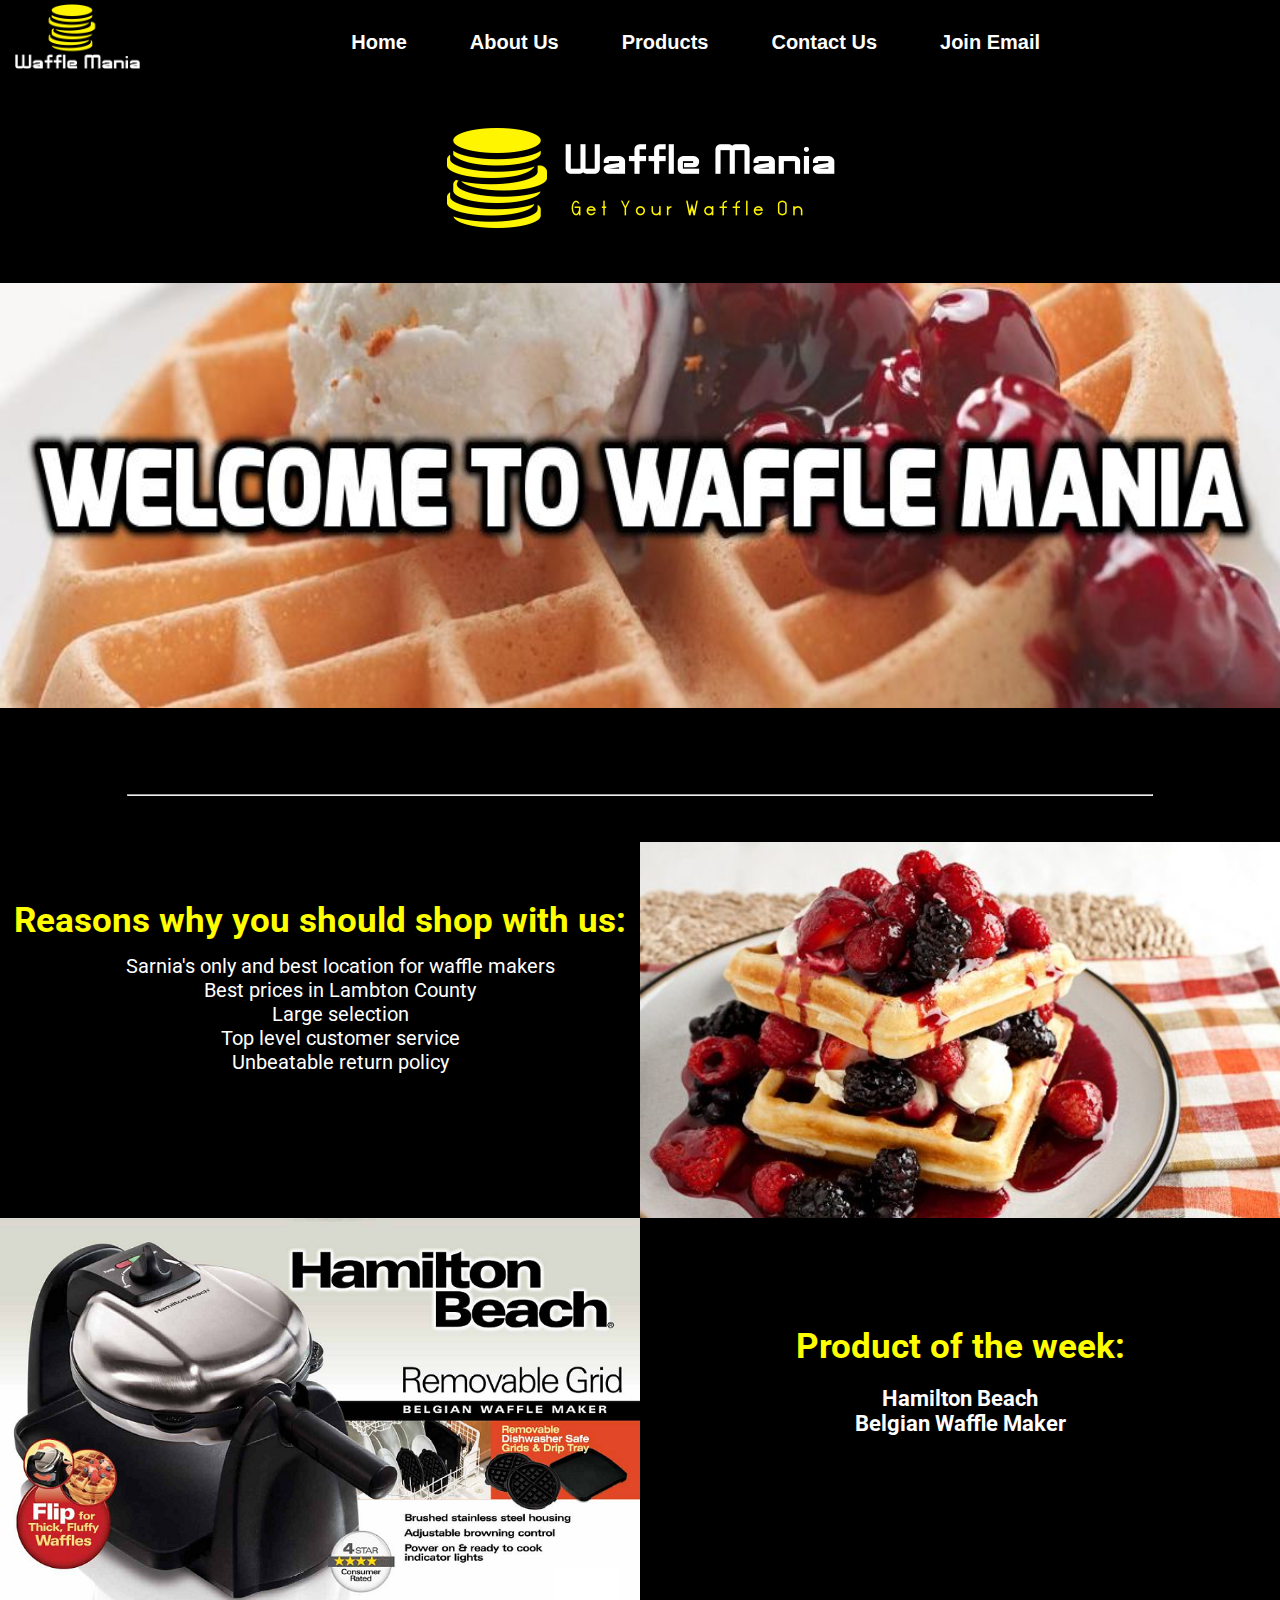
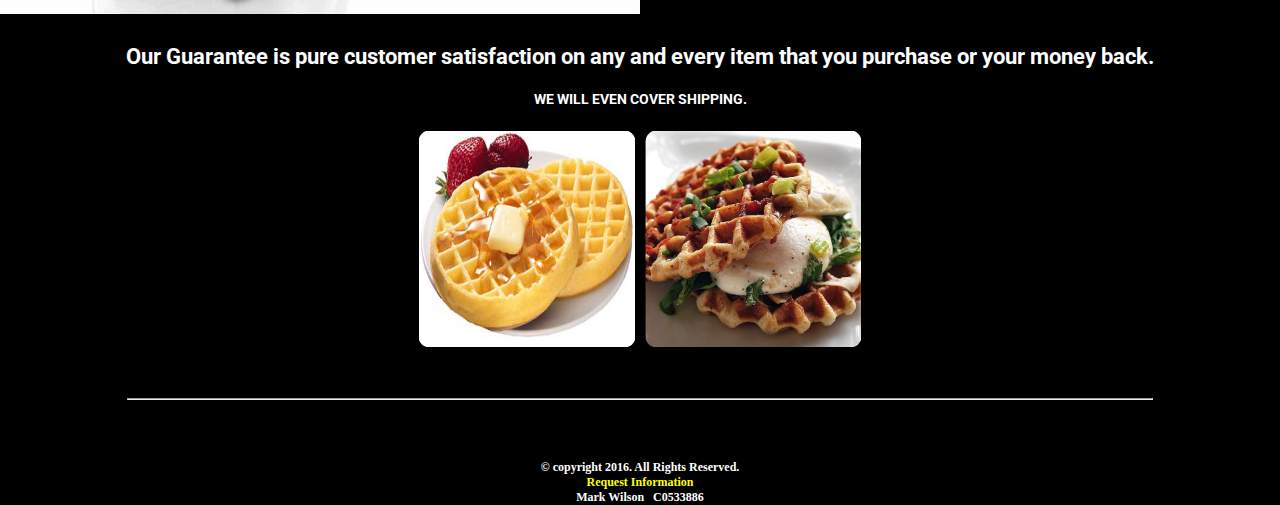
<file: index.html>
﻿<!DOCTYPE html>
<!--Mark Wilson
    10/5/16-->
<html lang="en">
<head>
	<link rel="stylesheet" href="css/tpstyles.css">
	<link href="https://fonts.googleapis.com/css?family=Roboto" rel="stylesheet">
    <script src="http://code.jquery.com/jquery-2.1.4.min.js"></script>
	<script src="js/tpScript.js"></script>
	<script src="js/jquery.highlight.js"></script>
	<link rel="stylesheet" href="jquery-ui-1.12.1.custom/jquery-ui.css">
	<script src="jquery-ui-1.12.1.custom/jquery-ui.js"></script>	
	<title>Waffle Mania</title>
	<meta charset="utf-8">
	<meta name="viewport" content="width=device-width, initial-scale=1">
</head>	
<body>
	<div id="container">
	<header>
		<a href="index.html"><img class="logo" src="images/logo.png" alt="Waffle Mania Logo"></a>
		<div class="banner">
			<img src="images/welcome.jpg" alt="Welcome image">
		</div>	
	</header>
	<nav class="fixed-nav-bar">
		<img src="images/NavLogo.png" alt="Waffle Mania Logo">
		<ul id = "vecta_menu">
			<li><a href="index.html">Home</a></li>
			<li><a href="about.html"> About Us</a></li>
			<li><a href="product.html">Products</a></li>
			<li><a href="contact.html">Contact Us</a></li>
			<li><a href="join.html">Join Email</a></li>
		</ul>	
	</nav>
	<hr/>
	<main>
		<div class="welcome">
		<h1> Welcome to Waffle Mania!!!</h1>
		<h3> Your One stop Shop for top quality waffle makers</h3>
		</div>
		<div class="tablet">
			<article>
				<div class="right">
					<img src="images/waffle3.jpg" alt="Strawberry Waffles">
				</div>
				<h5> Reasons why you should shop with us:</h5>
					<ol>
						<li>Sarnia's only and best location for waffle makers</li>
						<li>Best prices in Lambton County</li>
						<li>Large selection</li>
						<li>Top level customer service</li>
						<li>Unbeatable return policy</li>
					</ol>
			</article>		
		</div>
		<aside>
			<div class="desktop">
			<figure>
				<a href="images/pow.png"><img src="images/pow.png" alt="Product Of The Week"></a>
			</figure>
			<h4> Product of the week:</h4><br> 
			<h2>Hamilton Beach<br>Belgian Waffle Maker</h2>	
			</div>			
			<div class="mobile">
				<h3> Waffle Mania Hours:</h3>
				<p><b> Monday - Thursday: 6:00am - 6:00pm<br>
				Friday: 6:00am - 4:00pm<br>
				Saturday: 8:00am - 6:00 pm<br>
				Sunday: CLOSED</b></p>
			</div>		
		</aside>
		<div class="tablet">
		<section>	
			<figure>
				<figcaption><h3>Our Guarantee is pure customer satisfaction on any and every item that you purchase or your money back.<br></h3></figcaption>
				<h4>WE WILL EVEN COVER SHIPPING.</h4>
				<a href="images/waffle1.jpg"><img src="images/waffle1.jpg" alt="Waffle 1"></a>
				<a href="images/waffle2.jpg"><img src="images/waffle2.jpg" alt="Waffle 2"></a>	
			</figure>	
		</div>
		</section>
	</main>
	<hr/>
	<footer>
		&copy; copyright 2016. All Rights Reserved.<br>
		<a href="mailto:info@wafflemania.net">Request Information</a><br>
		Mark Wilson &nbsp; C0533886	
	</footer>
	</div >
</body>
</html>
</file>
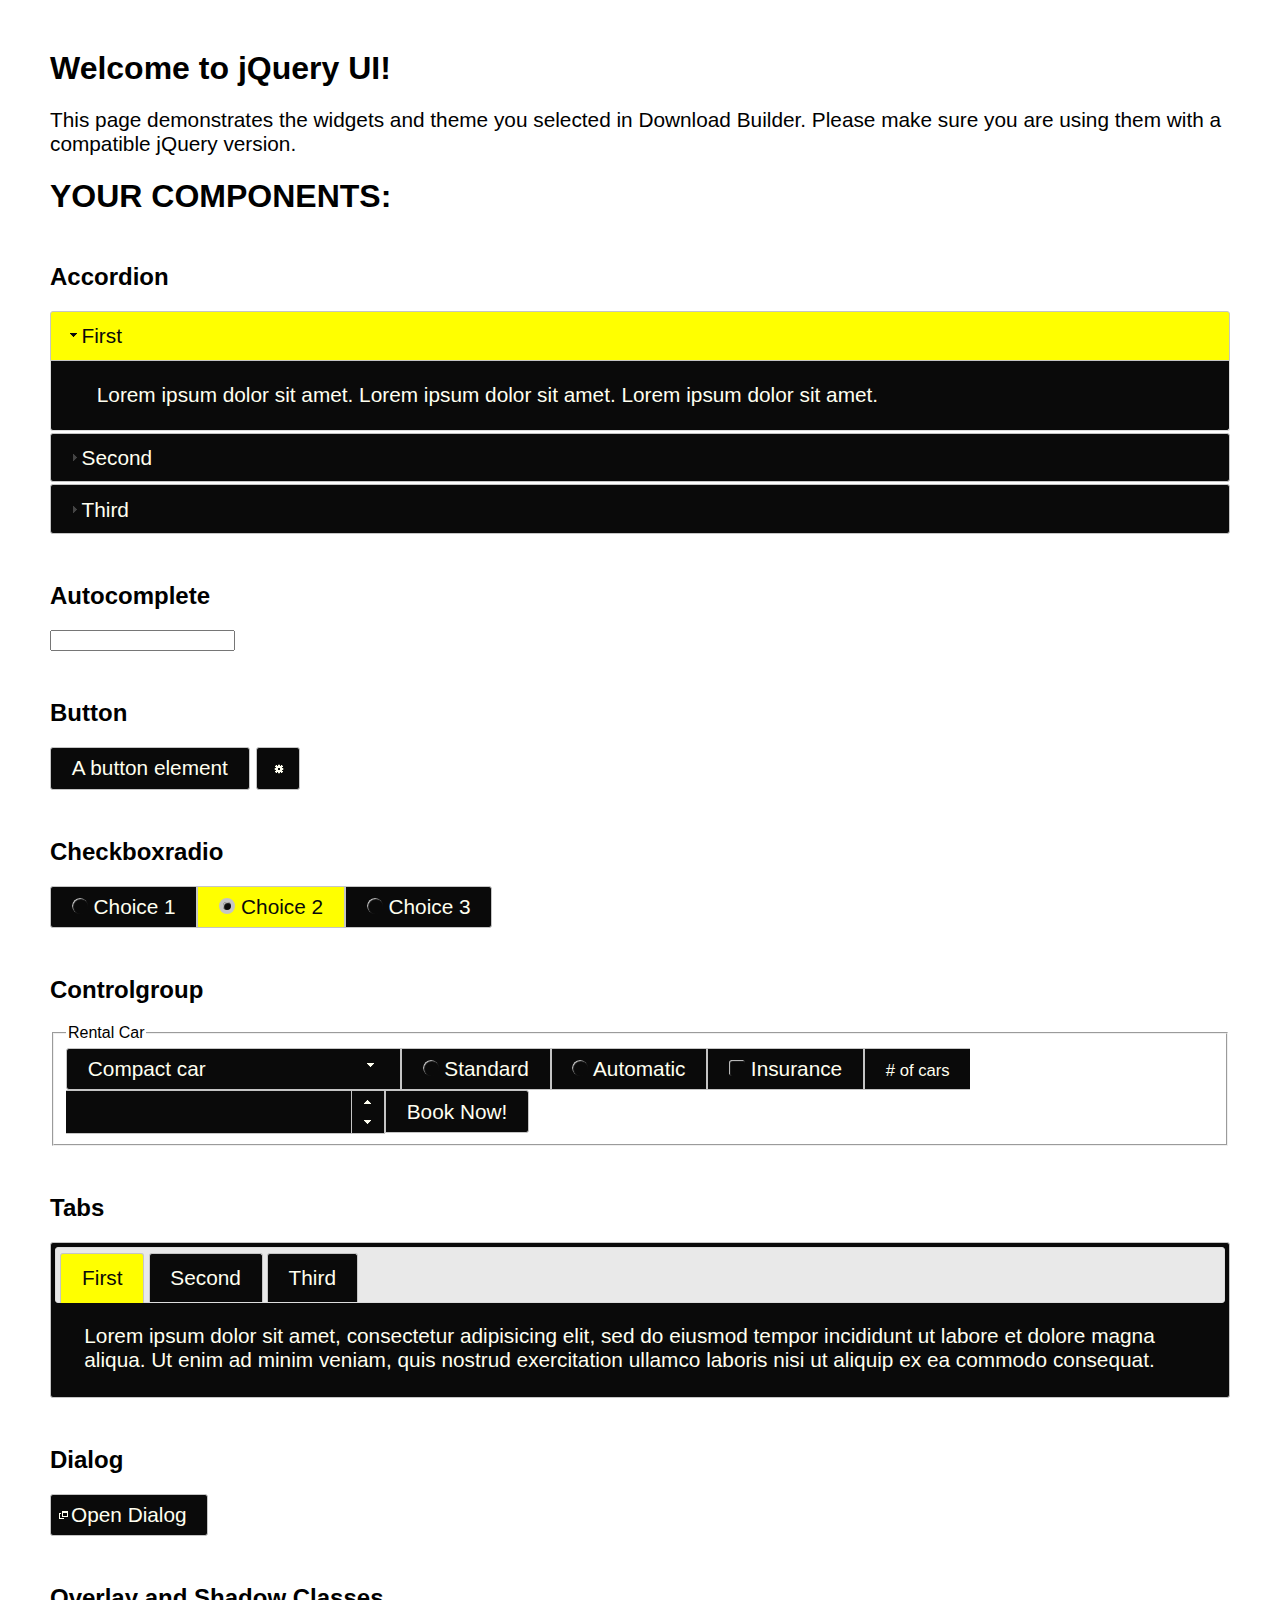
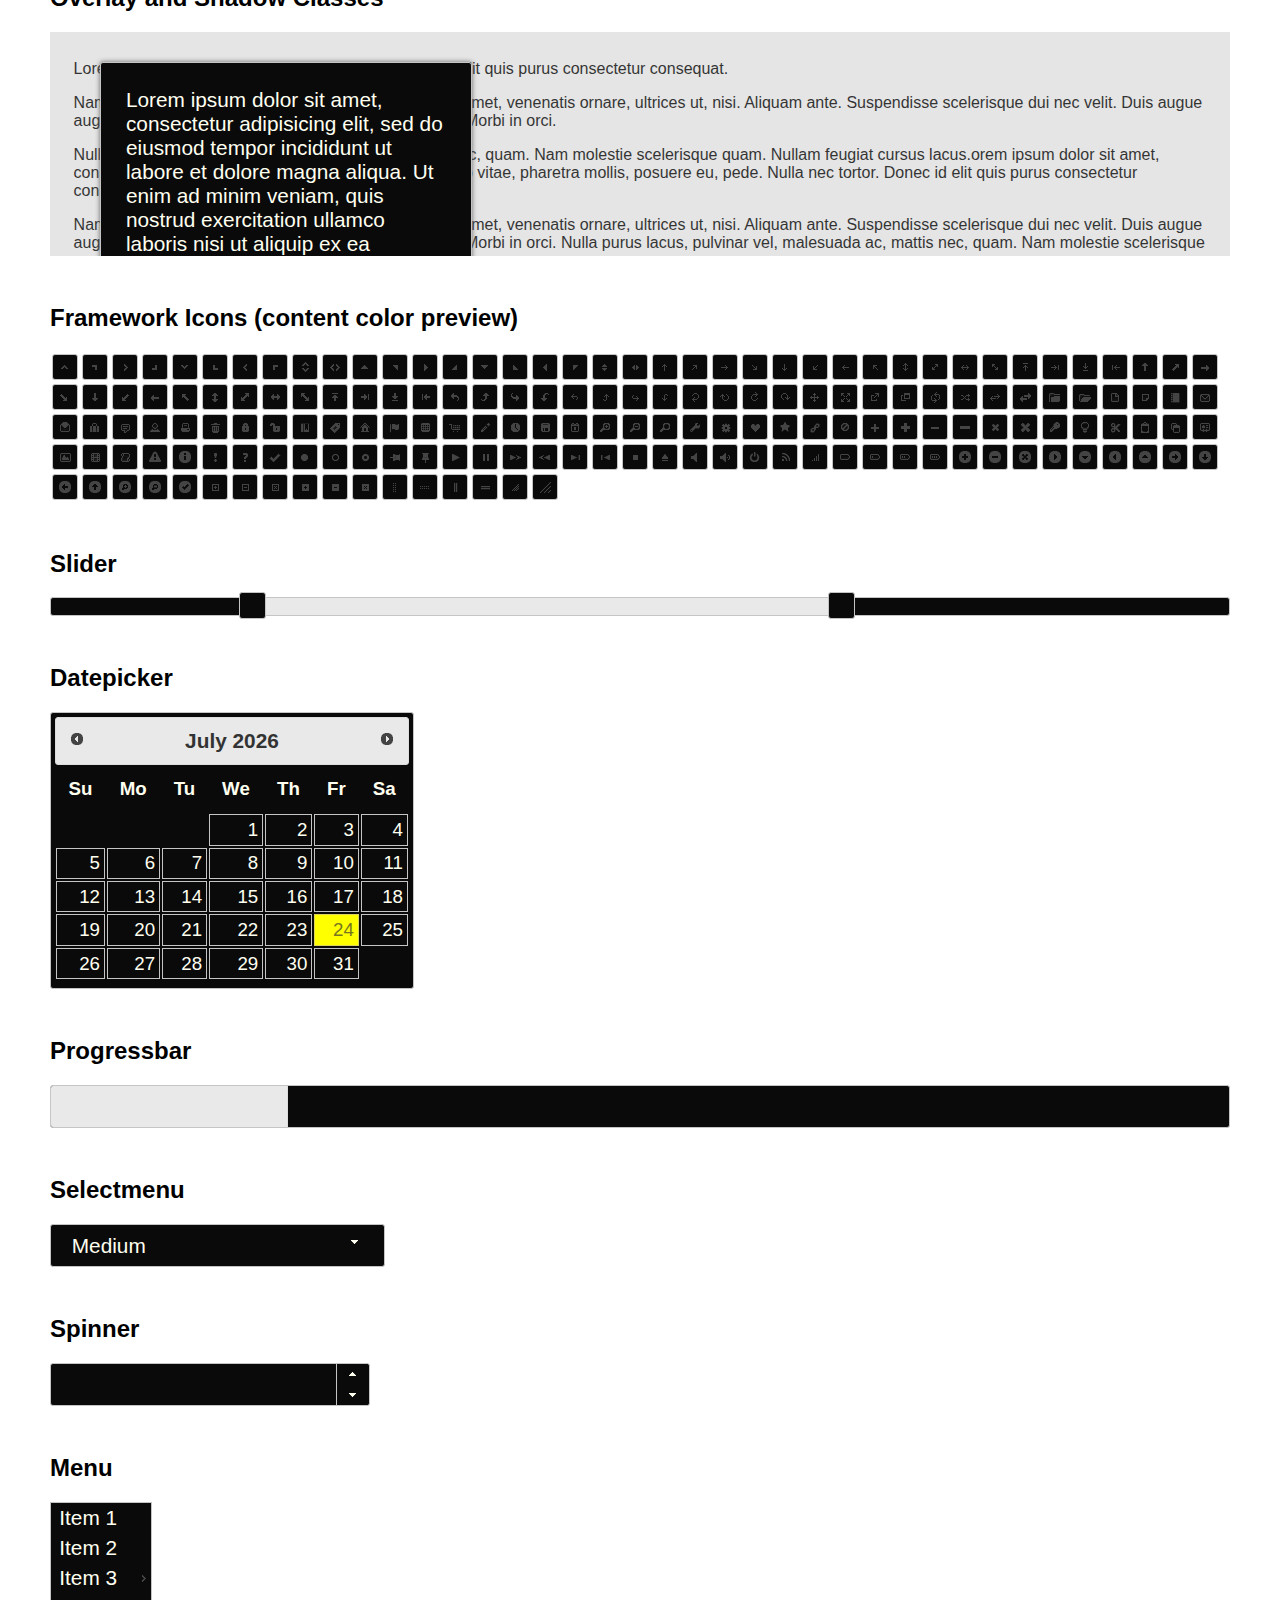
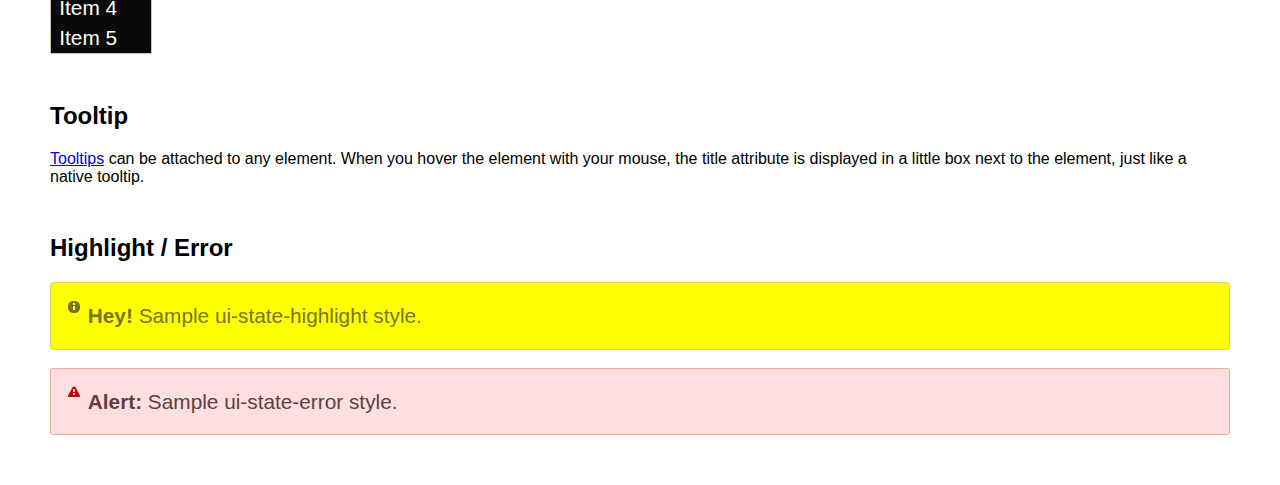
<file: jquery-ui-1.12.1.custom/index.html>
<!doctype html>
<html lang="us">
<head>
	<meta charset="utf-8">
	<title>jQuery UI Example Page</title>
	<link href="jquery-ui.css" rel="stylesheet">
	<style>
	body{
		font-family: "Trebuchet MS", sans-serif;
		margin: 50px;
	}
	.demoHeaders {
		margin-top: 2em;
	}
	#dialog-link {
		padding: .4em 1em .4em 20px;
		text-decoration: none;
		position: relative;
	}
	#dialog-link span.ui-icon {
		margin: 0 5px 0 0;
		position: absolute;
		left: .2em;
		top: 50%;
		margin-top: -8px;
	}
	#icons {
		margin: 0;
		padding: 0;
	}
	#icons li {
		margin: 2px;
		position: relative;
		padding: 4px 0;
		cursor: pointer;
		float: left;
		list-style: none;
	}
	#icons span.ui-icon {
		float: left;
		margin: 0 4px;
	}
	.fakewindowcontain .ui-widget-overlay {
		position: absolute;
	}
	select {
		width: 200px;
	}
	</style>
</head>
<body>

<h1>Welcome to jQuery UI!</h1>

<div class="ui-widget">
	<p>This page demonstrates the widgets and theme you selected in Download Builder. Please make sure you are using them with a compatible jQuery version.</p>
</div>

<h1>YOUR COMPONENTS:</h1>


<!-- Accordion -->
<h2 class="demoHeaders">Accordion</h2>
<div id="accordion">
	<h3>First</h3>
	<div>Lorem ipsum dolor sit amet. Lorem ipsum dolor sit amet. Lorem ipsum dolor sit amet.</div>
	<h3>Second</h3>
	<div>Phasellus mattis tincidunt nibh.</div>
	<h3>Third</h3>
	<div>Nam dui erat, auctor a, dignissim quis.</div>
</div>



<!-- Autocomplete -->
<h2 class="demoHeaders">Autocomplete</h2>
<div>
	<input id="autocomplete" title="type &quot;a&quot;">
</div>



<!-- Button -->
<h2 class="demoHeaders">Button</h2>
<button id="button">A button element</button>
<button id="button-icon">An icon-only button</button>



<!-- Checkboxradio -->
<h2 class="demoHeaders">Checkboxradio</h2>
<form style="margin-top: 1em;">
	<div id="radioset">
		<input type="radio" id="radio1" name="radio"><label for="radio1">Choice 1</label>
		<input type="radio" id="radio2" name="radio" checked="checked"><label for="radio2">Choice 2</label>
		<input type="radio" id="radio3" name="radio"><label for="radio3">Choice 3</label>
	</div>
</form>



<!-- Controlgroup -->
<h2 class="demoHeaders">Controlgroup</h2>
<fieldset>
	<legend>Rental Car</legend>
	<div id="controlgroup">
		<select id="car-type">
			<option>Compact car</option>
			<option>Midsize car</option>
			<option>Full size car</option>
			<option>SUV</option>
			<option>Luxury</option>
			<option>Truck</option>
			<option>Van</option>
		</select>
		<label for="transmission-standard">Standard</label>
		<input type="radio" name="transmission" id="transmission-standard">
		<label for="transmission-automatic">Automatic</label>
		<input type="radio" name="transmission" id="transmission-automatic">
		<label for="insurance">Insurance</label>
		<input type="checkbox" name="insurance" id="insurance">
		<label for="horizontal-spinner" class="ui-controlgroup-label"># of cars</label>
		<input id="horizontal-spinner" class="ui-spinner-input">
		<button>Book Now!</button>
	</div>
</fieldset>



<!-- Tabs -->
<h2 class="demoHeaders">Tabs</h2>
<div id="tabs">
	<ul>
		<li><a href="#tabs-1">First</a></li>
		<li><a href="#tabs-2">Second</a></li>
		<li><a href="#tabs-3">Third</a></li>
	</ul>
	<div id="tabs-1">Lorem ipsum dolor sit amet, consectetur adipisicing elit, sed do eiusmod tempor incididunt ut labore et dolore magna aliqua. Ut enim ad minim veniam, quis nostrud exercitation ullamco laboris nisi ut aliquip ex ea commodo consequat.</div>
	<div id="tabs-2">Phasellus mattis tincidunt nibh. Cras orci urna, blandit id, pretium vel, aliquet ornare, felis. Maecenas scelerisque sem non nisl. Fusce sed lorem in enim dictum bibendum.</div>
	<div id="tabs-3">Nam dui erat, auctor a, dignissim quis, sollicitudin eu, felis. Pellentesque nisi urna, interdum eget, sagittis et, consequat vestibulum, lacus. Mauris porttitor ullamcorper augue.</div>
</div>



<h2 class="demoHeaders">Dialog</h2>
<p>
	<button id="dialog-link" class="ui-button ui-corner-all ui-widget">
		<span class="ui-icon ui-icon-newwin"></span>Open Dialog
	</button>
</p>

<h2 class="demoHeaders">Overlay and Shadow Classes</h2>
<div style="position: relative; width: 96%; height: 200px; padding:1% 2%; overflow:hidden;" class="fakewindowcontain">
	<p>Lorem ipsum dolor sit amet,  Nulla nec tortor. Donec id elit quis purus consectetur consequat. </p><p>Nam congue semper tellus. Sed erat dolor, dapibus sit amet, venenatis ornare, ultrices ut, nisi. Aliquam ante. Suspendisse scelerisque dui nec velit. Duis augue augue, gravida euismod, vulputate ac, facilisis id, sem. Morbi in orci. </p><p>Nulla purus lacus, pulvinar vel, malesuada ac, mattis nec, quam. Nam molestie scelerisque quam. Nullam feugiat cursus lacus.orem ipsum dolor sit amet, consectetur adipiscing elit. Donec libero risus, commodo vitae, pharetra mollis, posuere eu, pede. Nulla nec tortor. Donec id elit quis purus consectetur consequat. </p><p>Nam congue semper tellus. Sed erat dolor, dapibus sit amet, venenatis ornare, ultrices ut, nisi. Aliquam ante. Suspendisse scelerisque dui nec velit. Duis augue augue, gravida euismod, vulputate ac, facilisis id, sem. Morbi in orci. Nulla purus lacus, pulvinar vel, malesuada ac, mattis nec, quam. Nam molestie scelerisque quam. </p><p>Nullam feugiat cursus lacus.orem ipsum dolor sit amet, consectetur adipiscing elit. Donec libero risus, commodo vitae, pharetra mollis, posuere eu, pede. Nulla nec tortor. Donec id elit quis purus consectetur consequat. Nam congue semper tellus. Sed erat dolor, dapibus sit amet, venenatis ornare, ultrices ut, nisi. Aliquam ante. </p><p>Suspendisse scelerisque dui nec velit. Duis augue augue, gravida euismod, vulputate ac, facilisis id, sem. Morbi in orci. Nulla purus lacus, pulvinar vel, malesuada ac, mattis nec, quam. Nam molestie scelerisque quam. Nullam feugiat cursus lacus.orem ipsum dolor sit amet, consectetur adipiscing elit. Donec libero risus, commodo vitae, pharetra mollis, posuere eu, pede. Nulla nec tortor. Donec id elit quis purus consectetur consequat. Nam congue semper tellus. Sed erat dolor, dapibus sit amet, venenatis ornare, ultrices ut, nisi. </p>

	<!-- ui-dialog -->
	<div class="ui-widget-overlay ui-front"></div>
	<div style="position: absolute; width: 320px; left: 50px; top: 30px; padding: 1.2em" class="ui-widget ui-front ui-widget-content ui-corner-all ui-widget-shadow">
		Lorem ipsum dolor sit amet, consectetur adipisicing elit, sed do eiusmod tempor incididunt ut labore et dolore magna aliqua. Ut enim ad minim veniam, quis nostrud exercitation ullamco laboris nisi ut aliquip ex ea commodo consequat.
	</div>

</div>

<!-- ui-dialog -->
<div id="dialog" title="Dialog Title">
	<p>Lorem ipsum dolor sit amet, consectetur adipisicing elit, sed do eiusmod tempor incididunt ut labore et dolore magna aliqua. Ut enim ad minim veniam, quis nostrud exercitation ullamco laboris nisi ut aliquip ex ea commodo consequat.</p>
</div>



<h2 class="demoHeaders">Framework Icons (content color preview)</h2>
<ul id="icons" class="ui-widget ui-helper-clearfix">
	<li class="ui-state-default ui-corner-all" title=".ui-icon-caret-1-n"><span class="ui-icon ui-icon-caret-1-n"></span></li>
	<li class="ui-state-default ui-corner-all" title=".ui-icon-caret-1-ne"><span class="ui-icon ui-icon-caret-1-ne"></span></li>
	<li class="ui-state-default ui-corner-all" title=".ui-icon-caret-1-e"><span class="ui-icon ui-icon-caret-1-e"></span></li>
	<li class="ui-state-default ui-corner-all" title=".ui-icon-caret-1-se"><span class="ui-icon ui-icon-caret-1-se"></span></li>
	<li class="ui-state-default ui-corner-all" title=".ui-icon-caret-1-s"><span class="ui-icon ui-icon-caret-1-s"></span></li>
	<li class="ui-state-default ui-corner-all" title=".ui-icon-caret-1-sw"><span class="ui-icon ui-icon-caret-1-sw"></span></li>
	<li class="ui-state-default ui-corner-all" title=".ui-icon-caret-1-w"><span class="ui-icon ui-icon-caret-1-w"></span></li>
	<li class="ui-state-default ui-corner-all" title=".ui-icon-caret-1-nw"><span class="ui-icon ui-icon-caret-1-nw"></span></li>
	<li class="ui-state-default ui-corner-all" title=".ui-icon-caret-2-n-s"><span class="ui-icon ui-icon-caret-2-n-s"></span></li>
	<li class="ui-state-default ui-corner-all" title=".ui-icon-caret-2-e-w"><span class="ui-icon ui-icon-caret-2-e-w"></span></li>
	<li class="ui-state-default ui-corner-all" title=".ui-icon-triangle-1-n"><span class="ui-icon ui-icon-triangle-1-n"></span></li>
	<li class="ui-state-default ui-corner-all" title=".ui-icon-triangle-1-ne"><span class="ui-icon ui-icon-triangle-1-ne"></span></li>
	<li class="ui-state-default ui-corner-all" title=".ui-icon-triangle-1-e"><span class="ui-icon ui-icon-triangle-1-e"></span></li>
	<li class="ui-state-default ui-corner-all" title=".ui-icon-triangle-1-se"><span class="ui-icon ui-icon-triangle-1-se"></span></li>
	<li class="ui-state-default ui-corner-all" title=".ui-icon-triangle-1-s"><span class="ui-icon ui-icon-triangle-1-s"></span></li>
	<li class="ui-state-default ui-corner-all" title=".ui-icon-triangle-1-sw"><span class="ui-icon ui-icon-triangle-1-sw"></span></li>
	<li class="ui-state-default ui-corner-all" title=".ui-icon-triangle-1-w"><span class="ui-icon ui-icon-triangle-1-w"></span></li>
	<li class="ui-state-default ui-corner-all" title=".ui-icon-triangle-1-nw"><span class="ui-icon ui-icon-triangle-1-nw"></span></li>
	<li class="ui-state-default ui-corner-all" title=".ui-icon-triangle-2-n-s"><span class="ui-icon ui-icon-triangle-2-n-s"></span></li>
	<li class="ui-state-default ui-corner-all" title=".ui-icon-triangle-2-e-w"><span class="ui-icon ui-icon-triangle-2-e-w"></span></li>
	<li class="ui-state-default ui-corner-all" title=".ui-icon-arrow-1-n"><span class="ui-icon ui-icon-arrow-1-n"></span></li>
	<li class="ui-state-default ui-corner-all" title=".ui-icon-arrow-1-ne"><span class="ui-icon ui-icon-arrow-1-ne"></span></li>
	<li class="ui-state-default ui-corner-all" title=".ui-icon-arrow-1-e"><span class="ui-icon ui-icon-arrow-1-e"></span></li>
	<li class="ui-state-default ui-corner-all" title=".ui-icon-arrow-1-se"><span class="ui-icon ui-icon-arrow-1-se"></span></li>
	<li class="ui-state-default ui-corner-all" title=".ui-icon-arrow-1-s"><span class="ui-icon ui-icon-arrow-1-s"></span></li>
	<li class="ui-state-default ui-corner-all" title=".ui-icon-arrow-1-sw"><span class="ui-icon ui-icon-arrow-1-sw"></span></li>
	<li class="ui-state-default ui-corner-all" title=".ui-icon-arrow-1-w"><span class="ui-icon ui-icon-arrow-1-w"></span></li>
	<li class="ui-state-default ui-corner-all" title=".ui-icon-arrow-1-nw"><span class="ui-icon ui-icon-arrow-1-nw"></span></li>
	<li class="ui-state-default ui-corner-all" title=".ui-icon-arrow-2-n-s"><span class="ui-icon ui-icon-arrow-2-n-s"></span></li>
	<li class="ui-state-default ui-corner-all" title=".ui-icon-arrow-2-ne-sw"><span class="ui-icon ui-icon-arrow-2-ne-sw"></span></li>
	<li class="ui-state-default ui-corner-all" title=".ui-icon-arrow-2-e-w"><span class="ui-icon ui-icon-arrow-2-e-w"></span></li>
	<li class="ui-state-default ui-corner-all" title=".ui-icon-arrow-2-se-nw"><span class="ui-icon ui-icon-arrow-2-se-nw"></span></li>
	<li class="ui-state-default ui-corner-all" title=".ui-icon-arrowstop-1-n"><span class="ui-icon ui-icon-arrowstop-1-n"></span></li>
	<li class="ui-state-default ui-corner-all" title=".ui-icon-arrowstop-1-e"><span class="ui-icon ui-icon-arrowstop-1-e"></span></li>
	<li class="ui-state-default ui-corner-all" title=".ui-icon-arrowstop-1-s"><span class="ui-icon ui-icon-arrowstop-1-s"></span></li>
	<li class="ui-state-default ui-corner-all" title=".ui-icon-arrowstop-1-w"><span class="ui-icon ui-icon-arrowstop-1-w"></span></li>
	<li class="ui-state-default ui-corner-all" title=".ui-icon-arrowthick-1-n"><span class="ui-icon ui-icon-arrowthick-1-n"></span></li>
	<li class="ui-state-default ui-corner-all" title=".ui-icon-arrowthick-1-ne"><span class="ui-icon ui-icon-arrowthick-1-ne"></span></li>
	<li class="ui-state-default ui-corner-all" title=".ui-icon-arrowthick-1-e"><span class="ui-icon ui-icon-arrowthick-1-e"></span></li>
	<li class="ui-state-default ui-corner-all" title=".ui-icon-arrowthick-1-se"><span class="ui-icon ui-icon-arrowthick-1-se"></span></li>
	<li class="ui-state-default ui-corner-all" title=".ui-icon-arrowthick-1-s"><span class="ui-icon ui-icon-arrowthick-1-s"></span></li>
	<li class="ui-state-default ui-corner-all" title=".ui-icon-arrowthick-1-sw"><span class="ui-icon ui-icon-arrowthick-1-sw"></span></li>
	<li class="ui-state-default ui-corner-all" title=".ui-icon-arrowthick-1-w"><span class="ui-icon ui-icon-arrowthick-1-w"></span></li>
	<li class="ui-state-default ui-corner-all" title=".ui-icon-arrowthick-1-nw"><span class="ui-icon ui-icon-arrowthick-1-nw"></span></li>
	<li class="ui-state-default ui-corner-all" title=".ui-icon-arrowthick-2-n-s"><span class="ui-icon ui-icon-arrowthick-2-n-s"></span></li>
	<li class="ui-state-default ui-corner-all" title=".ui-icon-arrowthick-2-ne-sw"><span class="ui-icon ui-icon-arrowthick-2-ne-sw"></span></li>
	<li class="ui-state-default ui-corner-all" title=".ui-icon-arrowthick-2-e-w"><span class="ui-icon ui-icon-arrowthick-2-e-w"></span></li>
	<li class="ui-state-default ui-corner-all" title=".ui-icon-arrowthick-2-se-nw"><span class="ui-icon ui-icon-arrowthick-2-se-nw"></span></li>
	<li class="ui-state-default ui-corner-all" title=".ui-icon-arrowthickstop-1-n"><span class="ui-icon ui-icon-arrowthickstop-1-n"></span></li>
	<li class="ui-state-default ui-corner-all" title=".ui-icon-arrowthickstop-1-e"><span class="ui-icon ui-icon-arrowthickstop-1-e"></span></li>
	<li class="ui-state-default ui-corner-all" title=".ui-icon-arrowthickstop-1-s"><span class="ui-icon ui-icon-arrowthickstop-1-s"></span></li>
	<li class="ui-state-default ui-corner-all" title=".ui-icon-arrowthickstop-1-w"><span class="ui-icon ui-icon-arrowthickstop-1-w"></span></li>
	<li class="ui-state-default ui-corner-all" title=".ui-icon-arrowreturnthick-1-w"><span class="ui-icon ui-icon-arrowreturnthick-1-w"></span></li>
	<li class="ui-state-default ui-corner-all" title=".ui-icon-arrowreturnthick-1-n"><span class="ui-icon ui-icon-arrowreturnthick-1-n"></span></li>
	<li class="ui-state-default ui-corner-all" title=".ui-icon-arrowreturnthick-1-e"><span class="ui-icon ui-icon-arrowreturnthick-1-e"></span></li>
	<li class="ui-state-default ui-corner-all" title=".ui-icon-arrowreturnthick-1-s"><span class="ui-icon ui-icon-arrowreturnthick-1-s"></span></li>
	<li class="ui-state-default ui-corner-all" title=".ui-icon-arrowreturn-1-w"><span class="ui-icon ui-icon-arrowreturn-1-w"></span></li>
	<li class="ui-state-default ui-corner-all" title=".ui-icon-arrowreturn-1-n"><span class="ui-icon ui-icon-arrowreturn-1-n"></span></li>
	<li class="ui-state-default ui-corner-all" title=".ui-icon-arrowreturn-1-e"><span class="ui-icon ui-icon-arrowreturn-1-e"></span></li>
	<li class="ui-state-default ui-corner-all" title=".ui-icon-arrowreturn-1-s"><span class="ui-icon ui-icon-arrowreturn-1-s"></span></li>
	<li class="ui-state-default ui-corner-all" title=".ui-icon-arrowrefresh-1-w"><span class="ui-icon ui-icon-arrowrefresh-1-w"></span></li>
	<li class="ui-state-default ui-corner-all" title=".ui-icon-arrowrefresh-1-n"><span class="ui-icon ui-icon-arrowrefresh-1-n"></span></li>
	<li class="ui-state-default ui-corner-all" title=".ui-icon-arrowrefresh-1-e"><span class="ui-icon ui-icon-arrowrefresh-1-e"></span></li>
	<li class="ui-state-default ui-corner-all" title=".ui-icon-arrowrefresh-1-s"><span class="ui-icon ui-icon-arrowrefresh-1-s"></span></li>
	<li class="ui-state-default ui-corner-all" title=".ui-icon-arrow-4"><span class="ui-icon ui-icon-arrow-4"></span></li>
	<li class="ui-state-default ui-corner-all" title=".ui-icon-arrow-4-diag"><span class="ui-icon ui-icon-arrow-4-diag"></span></li>
	<li class="ui-state-default ui-corner-all" title=".ui-icon-extlink"><span class="ui-icon ui-icon-extlink"></span></li>
	<li class="ui-state-default ui-corner-all" title=".ui-icon-newwin"><span class="ui-icon ui-icon-newwin"></span></li>
	<li class="ui-state-default ui-corner-all" title=".ui-icon-refresh"><span class="ui-icon ui-icon-refresh"></span></li>
	<li class="ui-state-default ui-corner-all" title=".ui-icon-shuffle"><span class="ui-icon ui-icon-shuffle"></span></li>
	<li class="ui-state-default ui-corner-all" title=".ui-icon-transfer-e-w"><span class="ui-icon ui-icon-transfer-e-w"></span></li>
	<li class="ui-state-default ui-corner-all" title=".ui-icon-transferthick-e-w"><span class="ui-icon ui-icon-transferthick-e-w"></span></li>
	<li class="ui-state-default ui-corner-all" title=".ui-icon-folder-collapsed"><span class="ui-icon ui-icon-folder-collapsed"></span></li>
	<li class="ui-state-default ui-corner-all" title=".ui-icon-folder-open"><span class="ui-icon ui-icon-folder-open"></span></li>
	<li class="ui-state-default ui-corner-all" title=".ui-icon-document"><span class="ui-icon ui-icon-document"></span></li>
	<li class="ui-state-default ui-corner-all" title=".ui-icon-document-b"><span class="ui-icon ui-icon-document-b"></span></li>
	<li class="ui-state-default ui-corner-all" title=".ui-icon-note"><span class="ui-icon ui-icon-note"></span></li>
	<li class="ui-state-default ui-corner-all" title=".ui-icon-mail-closed"><span class="ui-icon ui-icon-mail-closed"></span></li>
	<li class="ui-state-default ui-corner-all" title=".ui-icon-mail-open"><span class="ui-icon ui-icon-mail-open"></span></li>
	<li class="ui-state-default ui-corner-all" title=".ui-icon-suitcase"><span class="ui-icon ui-icon-suitcase"></span></li>
	<li class="ui-state-default ui-corner-all" title=".ui-icon-comment"><span class="ui-icon ui-icon-comment"></span></li>
	<li class="ui-state-default ui-corner-all" title=".ui-icon-person"><span class="ui-icon ui-icon-person"></span></li>
	<li class="ui-state-default ui-corner-all" title=".ui-icon-print"><span class="ui-icon ui-icon-print"></span></li>
	<li class="ui-state-default ui-corner-all" title=".ui-icon-trash"><span class="ui-icon ui-icon-trash"></span></li>
	<li class="ui-state-default ui-corner-all" title=".ui-icon-locked"><span class="ui-icon ui-icon-locked"></span></li>
	<li class="ui-state-default ui-corner-all" title=".ui-icon-unlocked"><span class="ui-icon ui-icon-unlocked"></span></li>
	<li class="ui-state-default ui-corner-all" title=".ui-icon-bookmark"><span class="ui-icon ui-icon-bookmark"></span></li>
	<li class="ui-state-default ui-corner-all" title=".ui-icon-tag"><span class="ui-icon ui-icon-tag"></span></li>
	<li class="ui-state-default ui-corner-all" title=".ui-icon-home"><span class="ui-icon ui-icon-home"></span></li>
	<li class="ui-state-default ui-corner-all" title=".ui-icon-flag"><span class="ui-icon ui-icon-flag"></span></li>
	<li class="ui-state-default ui-corner-all" title=".ui-icon-calculator"><span class="ui-icon ui-icon-calculator"></span></li>
	<li class="ui-state-default ui-corner-all" title=".ui-icon-cart"><span class="ui-icon ui-icon-cart"></span></li>
	<li class="ui-state-default ui-corner-all" title=".ui-icon-pencil"><span class="ui-icon ui-icon-pencil"></span></li>
	<li class="ui-state-default ui-corner-all" title=".ui-icon-clock"><span class="ui-icon ui-icon-clock"></span></li>
	<li class="ui-state-default ui-corner-all" title=".ui-icon-disk"><span class="ui-icon ui-icon-disk"></span></li>
	<li class="ui-state-default ui-corner-all" title=".ui-icon-calendar"><span class="ui-icon ui-icon-calendar"></span></li>
	<li class="ui-state-default ui-corner-all" title=".ui-icon-zoomin"><span class="ui-icon ui-icon-zoomin"></span></li>
	<li class="ui-state-default ui-corner-all" title=".ui-icon-zoomout"><span class="ui-icon ui-icon-zoomout"></span></li>
	<li class="ui-state-default ui-corner-all" title=".ui-icon-search"><span class="ui-icon ui-icon-search"></span></li>
	<li class="ui-state-default ui-corner-all" title=".ui-icon-wrench"><span class="ui-icon ui-icon-wrench"></span></li>
	<li class="ui-state-default ui-corner-all" title=".ui-icon-gear"><span class="ui-icon ui-icon-gear"></span></li>
	<li class="ui-state-default ui-corner-all" title=".ui-icon-heart"><span class="ui-icon ui-icon-heart"></span></li>
	<li class="ui-state-default ui-corner-all" title=".ui-icon-star"><span class="ui-icon ui-icon-star"></span></li>
	<li class="ui-state-default ui-corner-all" title=".ui-icon-link"><span class="ui-icon ui-icon-link"></span></li>
	<li class="ui-state-default ui-corner-all" title=".ui-icon-cancel"><span class="ui-icon ui-icon-cancel"></span></li>
	<li class="ui-state-default ui-corner-all" title=".ui-icon-plus"><span class="ui-icon ui-icon-plus"></span></li>
	<li class="ui-state-default ui-corner-all" title=".ui-icon-plusthick"><span class="ui-icon ui-icon-plusthick"></span></li>
	<li class="ui-state-default ui-corner-all" title=".ui-icon-minus"><span class="ui-icon ui-icon-minus"></span></li>
	<li class="ui-state-default ui-corner-all" title=".ui-icon-minusthick"><span class="ui-icon ui-icon-minusthick"></span></li>
	<li class="ui-state-default ui-corner-all" title=".ui-icon-close"><span class="ui-icon ui-icon-close"></span></li>
	<li class="ui-state-default ui-corner-all" title=".ui-icon-closethick"><span class="ui-icon ui-icon-closethick"></span></li>
	<li class="ui-state-default ui-corner-all" title=".ui-icon-key"><span class="ui-icon ui-icon-key"></span></li>
	<li class="ui-state-default ui-corner-all" title=".ui-icon-lightbulb"><span class="ui-icon ui-icon-lightbulb"></span></li>
	<li class="ui-state-default ui-corner-all" title=".ui-icon-scissors"><span class="ui-icon ui-icon-scissors"></span></li>
	<li class="ui-state-default ui-corner-all" title=".ui-icon-clipboard"><span class="ui-icon ui-icon-clipboard"></span></li>
	<li class="ui-state-default ui-corner-all" title=".ui-icon-copy"><span class="ui-icon ui-icon-copy"></span></li>
	<li class="ui-state-default ui-corner-all" title=".ui-icon-contact"><span class="ui-icon ui-icon-contact"></span></li>
	<li class="ui-state-default ui-corner-all" title=".ui-icon-image"><span class="ui-icon ui-icon-image"></span></li>
	<li class="ui-state-default ui-corner-all" title=".ui-icon-video"><span class="ui-icon ui-icon-video"></span></li>
	<li class="ui-state-default ui-corner-all" title=".ui-icon-script"><span class="ui-icon ui-icon-script"></span></li>
	<li class="ui-state-default ui-corner-all" title=".ui-icon-alert"><span class="ui-icon ui-icon-alert"></span></li>
	<li class="ui-state-default ui-corner-all" title=".ui-icon-info"><span class="ui-icon ui-icon-info"></span></li>
	<li class="ui-state-default ui-corner-all" title=".ui-icon-notice"><span class="ui-icon ui-icon-notice"></span></li>
	<li class="ui-state-default ui-corner-all" title=".ui-icon-help"><span class="ui-icon ui-icon-help"></span></li>
	<li class="ui-state-default ui-corner-all" title=".ui-icon-check"><span class="ui-icon ui-icon-check"></span></li>
	<li class="ui-state-default ui-corner-all" title=".ui-icon-bullet"><span class="ui-icon ui-icon-bullet"></span></li>
	<li class="ui-state-default ui-corner-all" title=".ui-icon-radio-off"><span class="ui-icon ui-icon-radio-off"></span></li>
	<li class="ui-state-default ui-corner-all" title=".ui-icon-radio-on"><span class="ui-icon ui-icon-radio-on"></span></li>
	<li class="ui-state-default ui-corner-all" title=".ui-icon-pin-w"><span class="ui-icon ui-icon-pin-w"></span></li>
	<li class="ui-state-default ui-corner-all" title=".ui-icon-pin-s"><span class="ui-icon ui-icon-pin-s"></span></li>
	<li class="ui-state-default ui-corner-all" title=".ui-icon-play"><span class="ui-icon ui-icon-play"></span></li>
	<li class="ui-state-default ui-corner-all" title=".ui-icon-pause"><span class="ui-icon ui-icon-pause"></span></li>
	<li class="ui-state-default ui-corner-all" title=".ui-icon-seek-next"><span class="ui-icon ui-icon-seek-next"></span></li>
	<li class="ui-state-default ui-corner-all" title=".ui-icon-seek-prev"><span class="ui-icon ui-icon-seek-prev"></span></li>
	<li class="ui-state-default ui-corner-all" title=".ui-icon-seek-end"><span class="ui-icon ui-icon-seek-end"></span></li>
	<li class="ui-state-default ui-corner-all" title=".ui-icon-seek-first"><span class="ui-icon ui-icon-seek-first"></span></li>
	<li class="ui-state-default ui-corner-all" title=".ui-icon-stop"><span class="ui-icon ui-icon-stop"></span></li>
	<li class="ui-state-default ui-corner-all" title=".ui-icon-eject"><span class="ui-icon ui-icon-eject"></span></li>
	<li class="ui-state-default ui-corner-all" title=".ui-icon-volume-off"><span class="ui-icon ui-icon-volume-off"></span></li>
	<li class="ui-state-default ui-corner-all" title=".ui-icon-volume-on"><span class="ui-icon ui-icon-volume-on"></span></li>
	<li class="ui-state-default ui-corner-all" title=".ui-icon-power"><span class="ui-icon ui-icon-power"></span></li>
	<li class="ui-state-default ui-corner-all" title=".ui-icon-signal-diag"><span class="ui-icon ui-icon-signal-diag"></span></li>
	<li class="ui-state-default ui-corner-all" title=".ui-icon-signal"><span class="ui-icon ui-icon-signal"></span></li>
	<li class="ui-state-default ui-corner-all" title=".ui-icon-battery-0"><span class="ui-icon ui-icon-battery-0"></span></li>
	<li class="ui-state-default ui-corner-all" title=".ui-icon-battery-1"><span class="ui-icon ui-icon-battery-1"></span></li>
	<li class="ui-state-default ui-corner-all" title=".ui-icon-battery-2"><span class="ui-icon ui-icon-battery-2"></span></li>
	<li class="ui-state-default ui-corner-all" title=".ui-icon-battery-3"><span class="ui-icon ui-icon-battery-3"></span></li>
	<li class="ui-state-default ui-corner-all" title=".ui-icon-circle-plus"><span class="ui-icon ui-icon-circle-plus"></span></li>
	<li class="ui-state-default ui-corner-all" title=".ui-icon-circle-minus"><span class="ui-icon ui-icon-circle-minus"></span></li>
	<li class="ui-state-default ui-corner-all" title=".ui-icon-circle-close"><span class="ui-icon ui-icon-circle-close"></span></li>
	<li class="ui-state-default ui-corner-all" title=".ui-icon-circle-triangle-e"><span class="ui-icon ui-icon-circle-triangle-e"></span></li>
	<li class="ui-state-default ui-corner-all" title=".ui-icon-circle-triangle-s"><span class="ui-icon ui-icon-circle-triangle-s"></span></li>
	<li class="ui-state-default ui-corner-all" title=".ui-icon-circle-triangle-w"><span class="ui-icon ui-icon-circle-triangle-w"></span></li>
	<li class="ui-state-default ui-corner-all" title=".ui-icon-circle-triangle-n"><span class="ui-icon ui-icon-circle-triangle-n"></span></li>
	<li class="ui-state-default ui-corner-all" title=".ui-icon-circle-arrow-e"><span class="ui-icon ui-icon-circle-arrow-e"></span></li>
	<li class="ui-state-default ui-corner-all" title=".ui-icon-circle-arrow-s"><span class="ui-icon ui-icon-circle-arrow-s"></span></li>
	<li class="ui-state-default ui-corner-all" title=".ui-icon-circle-arrow-w"><span class="ui-icon ui-icon-circle-arrow-w"></span></li>
	<li class="ui-state-default ui-corner-all" title=".ui-icon-circle-arrow-n"><span class="ui-icon ui-icon-circle-arrow-n"></span></li>
	<li class="ui-state-default ui-corner-all" title=".ui-icon-circle-zoomin"><span class="ui-icon ui-icon-circle-zoomin"></span></li>
	<li class="ui-state-default ui-corner-all" title=".ui-icon-circle-zoomout"><span class="ui-icon ui-icon-circle-zoomout"></span></li>
	<li class="ui-state-default ui-corner-all" title=".ui-icon-circle-check"><span class="ui-icon ui-icon-circle-check"></span></li>
	<li class="ui-state-default ui-corner-all" title=".ui-icon-circlesmall-plus"><span class="ui-icon ui-icon-circlesmall-plus"></span></li>
	<li class="ui-state-default ui-corner-all" title=".ui-icon-circlesmall-minus"><span class="ui-icon ui-icon-circlesmall-minus"></span></li>
	<li class="ui-state-default ui-corner-all" title=".ui-icon-circlesmall-close"><span class="ui-icon ui-icon-circlesmall-close"></span></li>
	<li class="ui-state-default ui-corner-all" title=".ui-icon-squaresmall-plus"><span class="ui-icon ui-icon-squaresmall-plus"></span></li>
	<li class="ui-state-default ui-corner-all" title=".ui-icon-squaresmall-minus"><span class="ui-icon ui-icon-squaresmall-minus"></span></li>
	<li class="ui-state-default ui-corner-all" title=".ui-icon-squaresmall-close"><span class="ui-icon ui-icon-squaresmall-close"></span></li>
	<li class="ui-state-default ui-corner-all" title=".ui-icon-grip-dotted-vertical"><span class="ui-icon ui-icon-grip-dotted-vertical"></span></li>
	<li class="ui-state-default ui-corner-all" title=".ui-icon-grip-dotted-horizontal"><span class="ui-icon ui-icon-grip-dotted-horizontal"></span></li>
	<li class="ui-state-default ui-corner-all" title=".ui-icon-grip-solid-vertical"><span class="ui-icon ui-icon-grip-solid-vertical"></span></li>
	<li class="ui-state-default ui-corner-all" title=".ui-icon-grip-solid-horizontal"><span class="ui-icon ui-icon-grip-solid-horizontal"></span></li>
	<li class="ui-state-default ui-corner-all" title=".ui-icon-gripsmall-diagonal-se"><span class="ui-icon ui-icon-gripsmall-diagonal-se"></span></li>
	<li class="ui-state-default ui-corner-all" title=".ui-icon-grip-diagonal-se"><span class="ui-icon ui-icon-grip-diagonal-se"></span></li>
</ul>


<!-- Slider -->
<h2 class="demoHeaders">Slider</h2>
<div id="slider"></div>



<!-- Datepicker -->
<h2 class="demoHeaders">Datepicker</h2>
<div id="datepicker"></div>



<!-- Progressbar -->
<h2 class="demoHeaders">Progressbar</h2>
<div id="progressbar"></div>



<!-- Progressbar -->
<h2 class="demoHeaders">Selectmenu</h2>
<select id="selectmenu">
	<option>Slower</option>
	<option>Slow</option>
	<option selected="selected">Medium</option>
	<option>Fast</option>
	<option>Faster</option>
</select>



<!-- Spinner -->
<h2 class="demoHeaders">Spinner</h2>
<input id="spinner">



<!-- Menu -->
<h2 class="demoHeaders">Menu</h2>
<ul style="width:100px;" id="menu">
	<li><div>Item 1</div></li>
	<li><div>Item 2</div></li>
	<li><div>Item 3</div>
		<ul>
			<li><div>Item 3-1</div></li>
			<li><div>Item 3-2</div></li>
			<li><div>Item 3-3</div></li>
			<li><div>Item 3-4</div></li>
			<li><div>Item 3-5</div></li>
		</ul>
	</li>
	<li><div>Item 4</div></li>
	<li><div>Item 5</div></li>
</ul>



<!-- Tooltip -->
<h2 class="demoHeaders">Tooltip</h2>
<p id="tooltip">
	<a href="#" title="That&apos;s what this widget is">Tooltips</a> can be attached to any element. When you hover
the element with your mouse, the title attribute is displayed in a little box next to the element, just like a native tooltip.
</p>


<!-- Highlight / Error -->
<h2 class="demoHeaders">Highlight / Error</h2>
<div class="ui-widget">
	<div class="ui-state-highlight ui-corner-all" style="margin-top: 20px; padding: 0 .7em;">
		<p><span class="ui-icon ui-icon-info" style="float: left; margin-right: .3em;"></span>
		<strong>Hey!</strong> Sample ui-state-highlight style.</p>
	</div>
</div>
<br>
<div class="ui-widget">
	<div class="ui-state-error ui-corner-all" style="padding: 0 .7em;">
		<p><span class="ui-icon ui-icon-alert" style="float: left; margin-right: .3em;"></span>
		<strong>Alert:</strong> Sample ui-state-error style.</p>
	</div>
</div>

<script src="external/jquery/jquery.js"></script>
<script src="jquery-ui.js"></script>
<script>

$( "#accordion" ).accordion();



var availableTags = [
	"ActionScript",
	"AppleScript",
	"Asp",
	"BASIC",
	"C",
	"C++",
	"Clojure",
	"COBOL",
	"ColdFusion",
	"Erlang",
	"Fortran",
	"Groovy",
	"Haskell",
	"Java",
	"JavaScript",
	"Lisp",
	"Perl",
	"PHP",
	"Python",
	"Ruby",
	"Scala",
	"Scheme"
];
$( "#autocomplete" ).autocomplete({
	source: availableTags
});



$( "#button" ).button();
$( "#button-icon" ).button({
	icon: "ui-icon-gear",
	showLabel: false
});



$( "#radioset" ).buttonset();



$( "#controlgroup" ).controlgroup();



$( "#tabs" ).tabs();



$( "#dialog" ).dialog({
	autoOpen: false,
	width: 400,
	buttons: [
		{
			text: "Ok",
			click: function() {
				$( this ).dialog( "close" );
			}
		},
		{
			text: "Cancel",
			click: function() {
				$( this ).dialog( "close" );
			}
		}
	]
});

// Link to open the dialog
$( "#dialog-link" ).click(function( event ) {
	$( "#dialog" ).dialog( "open" );
	event.preventDefault();
});



$( "#datepicker" ).datepicker({
	inline: true
});



$( "#slider" ).slider({
	range: true,
	values: [ 17, 67 ]
});



$( "#progressbar" ).progressbar({
	value: 20
});



$( "#spinner" ).spinner();



$( "#menu" ).menu();



$( "#tooltip" ).tooltip();



$( "#selectmenu" ).selectmenu();


// Hover states on the static widgets
$( "#dialog-link, #icons li" ).hover(
	function() {
		$( this ).addClass( "ui-state-hover" );
	},
	function() {
		$( this ).removeClass( "ui-state-hover" );
	}
);
</script>
</body>
</html>
</file>
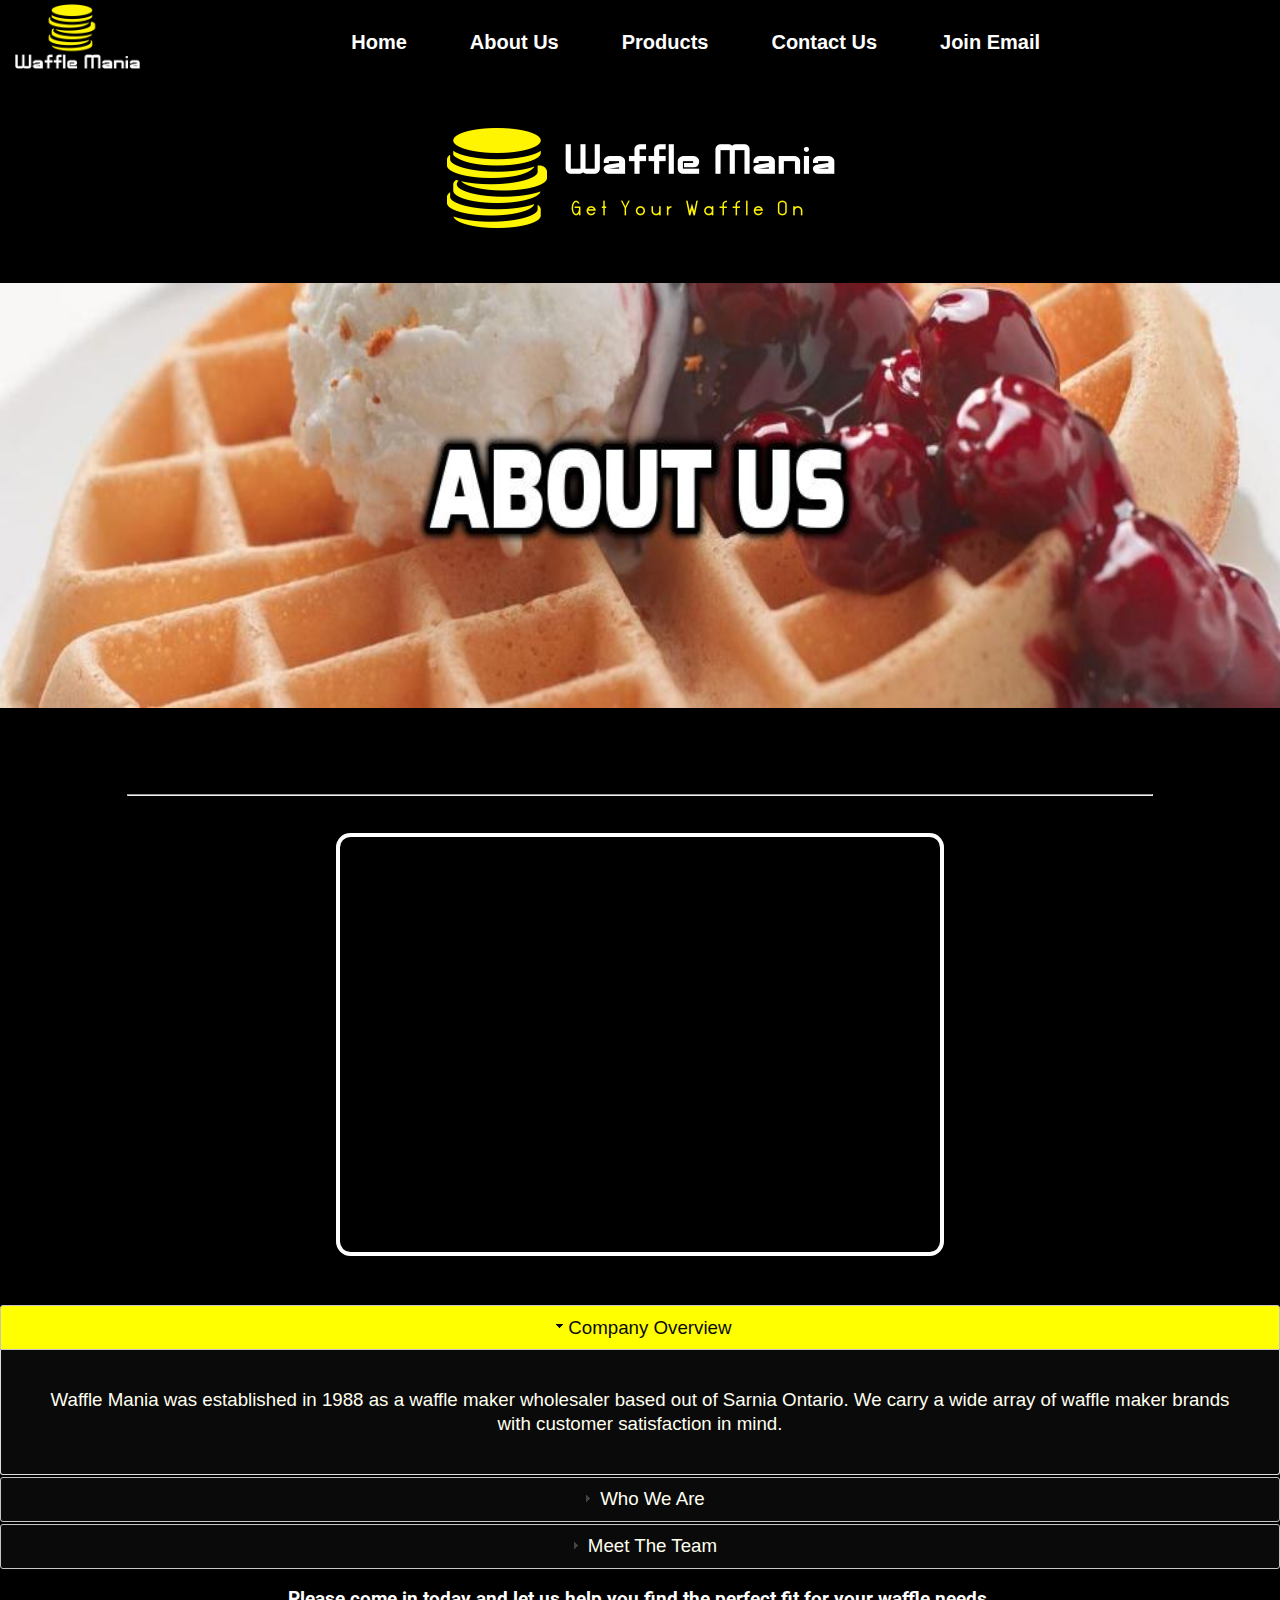
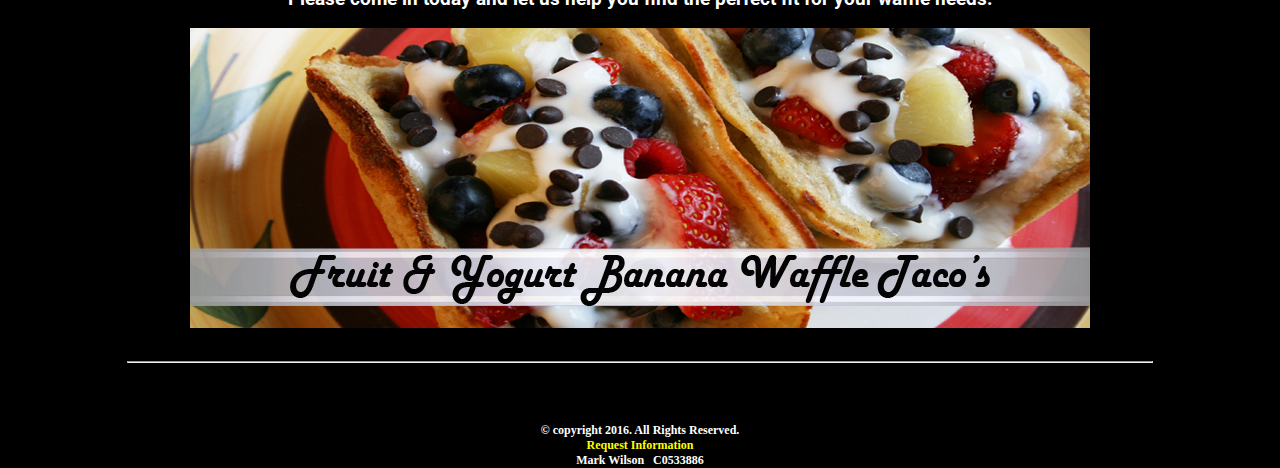
<file: about.html>
﻿<!DOCTYPE html>
<!--Mark Wilson
10/5/16-->
<html lang="en">
	<head>
		<link rel="stylesheet" href="css/tpstyles.css">
		<link href="https://fonts.googleapis.com/css?family=Roboto" rel="stylesheet">
		<script src="http://code.jquery.com/jquery-2.1.4.min.js"></script>
		<script src="js/tpScript.js"></script>
		<script src="js/jquery.highlight.js"></script>
		<link rel="stylesheet" href="jquery-ui-1.12.1.custom/jquery-ui.css">
		<script src="jquery-ui-1.12.1.custom/jquery-ui.js"></script>
		<title>Waffle Mania</title>
		<meta charset="utf-8">
		<meta name="viewport" content="width=device-width, initial-scale=1">
	</head>
	<body>
		<div id="container">
			<header>
				<a href="index.html"><img class="logo" src="images/logo.png" alt="Waffle Mania Logo"></a>
				<div class="banner">
					<img src="images/about.jpg" alt="About image">
				</div>
			</header>

			<nav class="fixed-nav-bar">
				<img src="images/NavLogo.png" alt="Waffle Mania Logo">
				<ul id = "vecta_menu">
					<li>
						<a href="index.html">Home</a>
					</li>
					<li>
						<a href="about.html"> About Us</a>
					</li>
					<li>
						<a href="product.html">Products</a>
					</li>
					<li>
						<a href="contact.html">Contact Us</a>
					</li>
					<li>
						<a href="join.html">Join Email</a>
					</li>
				</ul>
			</nav>
			<hr/>
			<main>
				<iframe src="https://www.youtube.com/embed/aM3kVxSxF5s" frameborder="0" allowfullscreen></iframe>
				<div id = "accordion">
					<h5>Company Overview</h5>
					<div>
						<p>
							Waffle Mania was established in 1988 as a waffle maker wholesaler based out of Sarnia Ontario. We carry a wide array of waffle maker brands with customer
							satisfaction in mind.
						</p>
					</div>

					<h5> Who We Are</h5>
					<div>
						<p>
							We are a waffle maker wholesaler with customer satisfaction in mind whether it be online orders or in shop sales. We only hire driven sales experts with waffle knowledge. We are your one stop shop so do
							the right things and come to us
						</p>
					</div>
					<h5> Meet The Team</h5>
					<div>
						<p>
							<div id="team"></div>
						</p>
					</div>
				</div>
				<div class="desktop">
					<section>
						<h3>Please come in today and let us help you find the perfect fit for your waffle needs.</h3>
						<img src="images/waffleTaco.jpg" alt="Waffle Tacos">
					</section>
				</div>
			</main>
			<hr/>
			<footer>
				&copy; copyright 2016. All Rights Reserved.
				<br>
				<a href="mailto:info@wafflemania.net">Request Information</a>
				<br>
				Mark Wilson &nbsp; C0533886
			</footer>
		</div >
	</body>
</html>
</file>
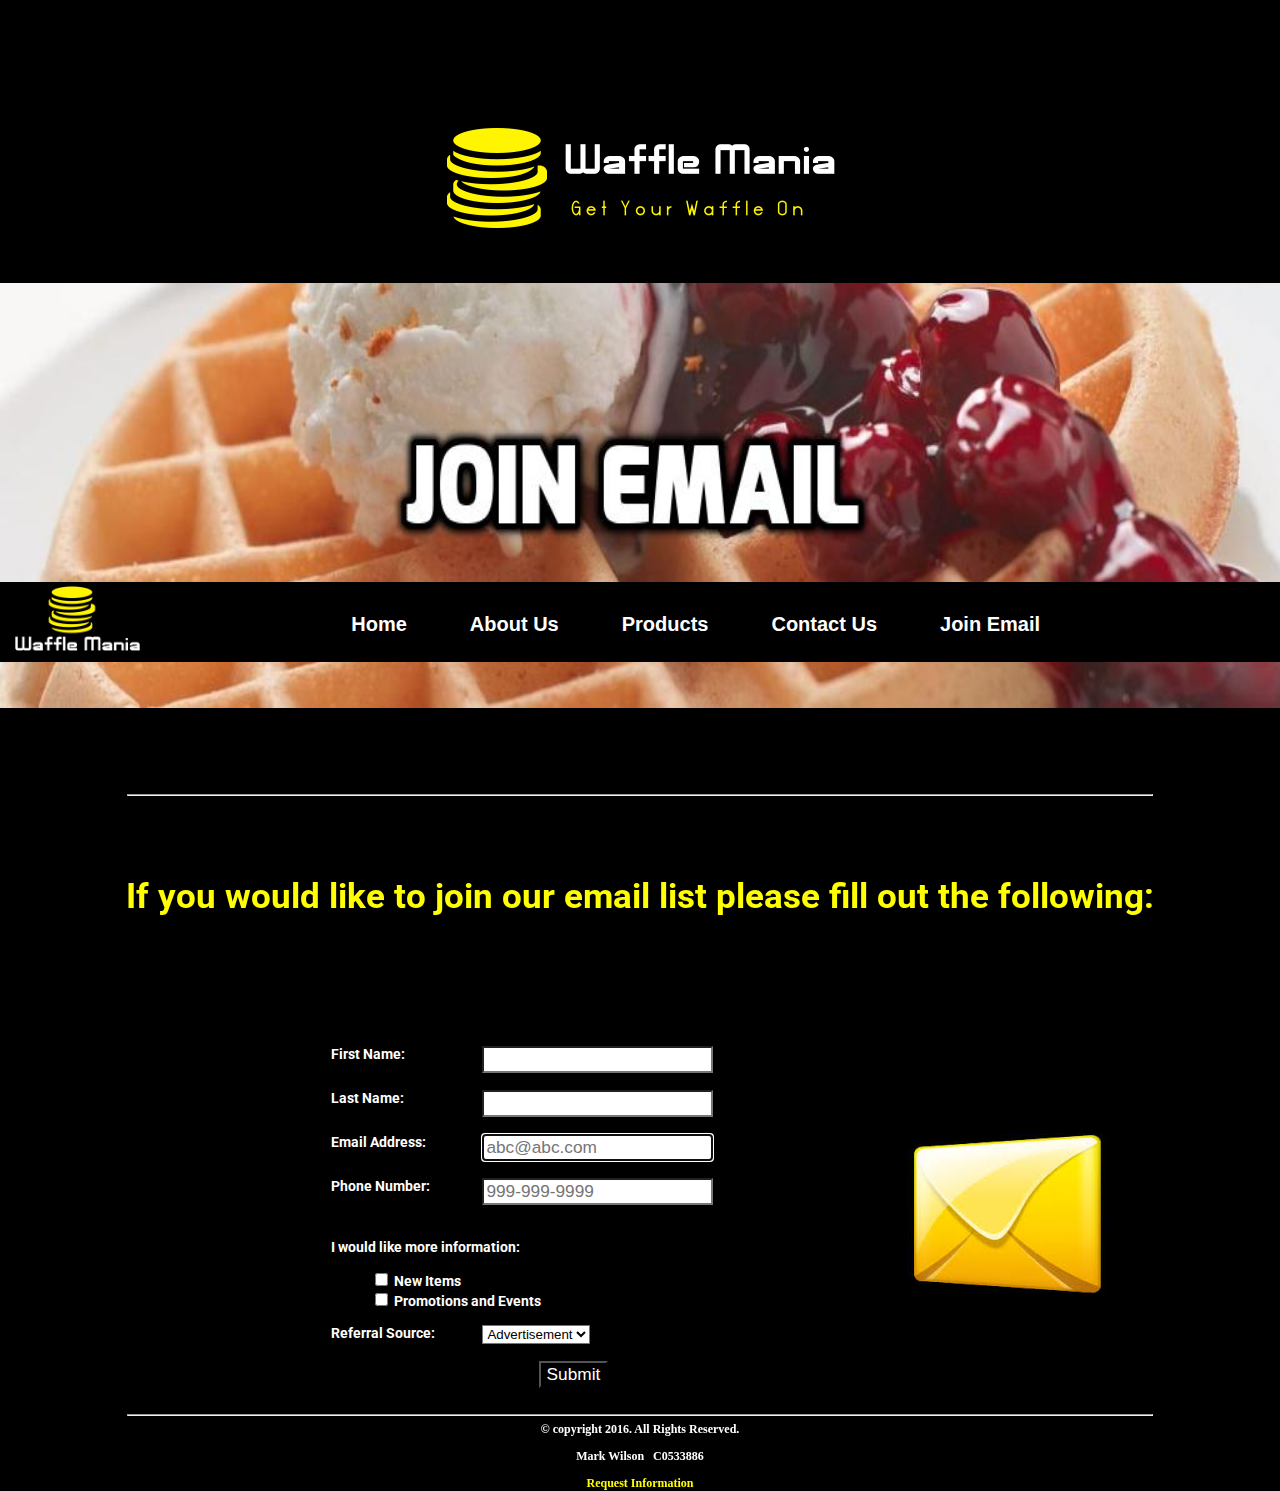
<file: join.html>
﻿<!DOCTYPE html>
<!--Mark Wilson
10/5/16-->
<html lang="en">
	<head>
		<link rel="stylesheet" href="css/tpstyles.css">
		<link rel="stylesheet" href="css/tableformcss.css">
		<link href="https://fonts.googleapis.com/css?family=Roboto" rel="stylesheet">
		<script src="http://code.jquery.com/jquery-2.1.4.min.js"></script>
		<script src="js/joinScript.js"></script>
		<script src="js/jquery.highlight.js"></script>
		<link rel="stylesheet" href="jquery-ui-1.12.1.custom/jquery-ui.css">
		<script src="jquery-ui-1.12.1.custom/jquery-ui.js"></script>
		<title>Waffle Mania</title>
		<meta charset="utf-8">
		<meta name="viewport" content="width=device-width, initial-scale=1">
	</head>
	<body>
		<div id="container">
			<header>
				<a href="index.html"><img class="logo" src="images/logo.png" alt="Waffle Mania Logo"></a>
				<div class="banner">
					<img src="images/join.jpg" alt="Join image">
				</div>
			</header>
			<nav class="fixed-nav-bar">
				<img src="images/NavLogo.png" alt="Waffle Mania Logo">
				<ul id = "vecta_menu">
					<li>
						<a href="index.html">Home</a>
					</li>
					<li>
						<a href="about.html"> About Us</a>
					</li>
					<li>
						<a href="product.html">Products</a>
					</li>
					<li>
						<a href="contact.html">Contact Us</a>
					</li>
					<li>
						<a href="join.html">Join Email</a>
					</li>
				</ul>
			</nav>
			<hr/>
			<main>

				<form name="join_validator" id="join_validator">
					<h5> If you would like to join our email list please fill out the following:</h5>
					<fieldset>
						<div class="join">
							<label for="first_name">First Name:</label>
							<input type="text" id="first_name" name="first_name">
							<br>
							<label for="last_name">Last Name:</label>
							<input type="text" id="last_name" name="last_name">
							<br>
							<label for="email">Email Address:</label>
							<input type="text" id="email" name="email" placeholder="abc@abc.com">
							<br>
							<label for="phone">Phone Number:</label>
							<input type="text" id="phone" name="phone" placeholder="999-999-9999">
							<br>
							<br>
							I would like more information:
							<br>
							<ul>
								<li>
									<input type="checkbox" id="newitems" name="newitems" class="chkbox">
									New Items
								</li>
								<li>
									<input type="checkbox" id="promo" name="promo" class="chkbox">
									Promotions and Events
								</li>
							</ul>
							<label for="reference">Referral Source:</label>
							<select name="reference" id="reference">
								<option value="ad">Advertisement</option>
								<option value="friend">Friend</option>
								<option value="google">Google</option>
								<option value="social">Social Media</option>
								<option value="other">Other</option>
							</select>
							<input type="submit" id="submit" name="submit" value="Submit" class="btn">
						</div>
						<div class="email">
							<img src="images/email.jpg" alt="email">
						</div>
					</fieldset>
				</form>
			</main>
			<footer>
				<hr>
				&copy; copyright 2016. All Rights Reserved.
				<p>
					Mark Wilson &nbsp; C0533886
				</p>
				<a href="mailto:info@wafflemania.net">Request Information</a>
				<br>
			</footer>
		</div >
	</body>
</html>
</file>
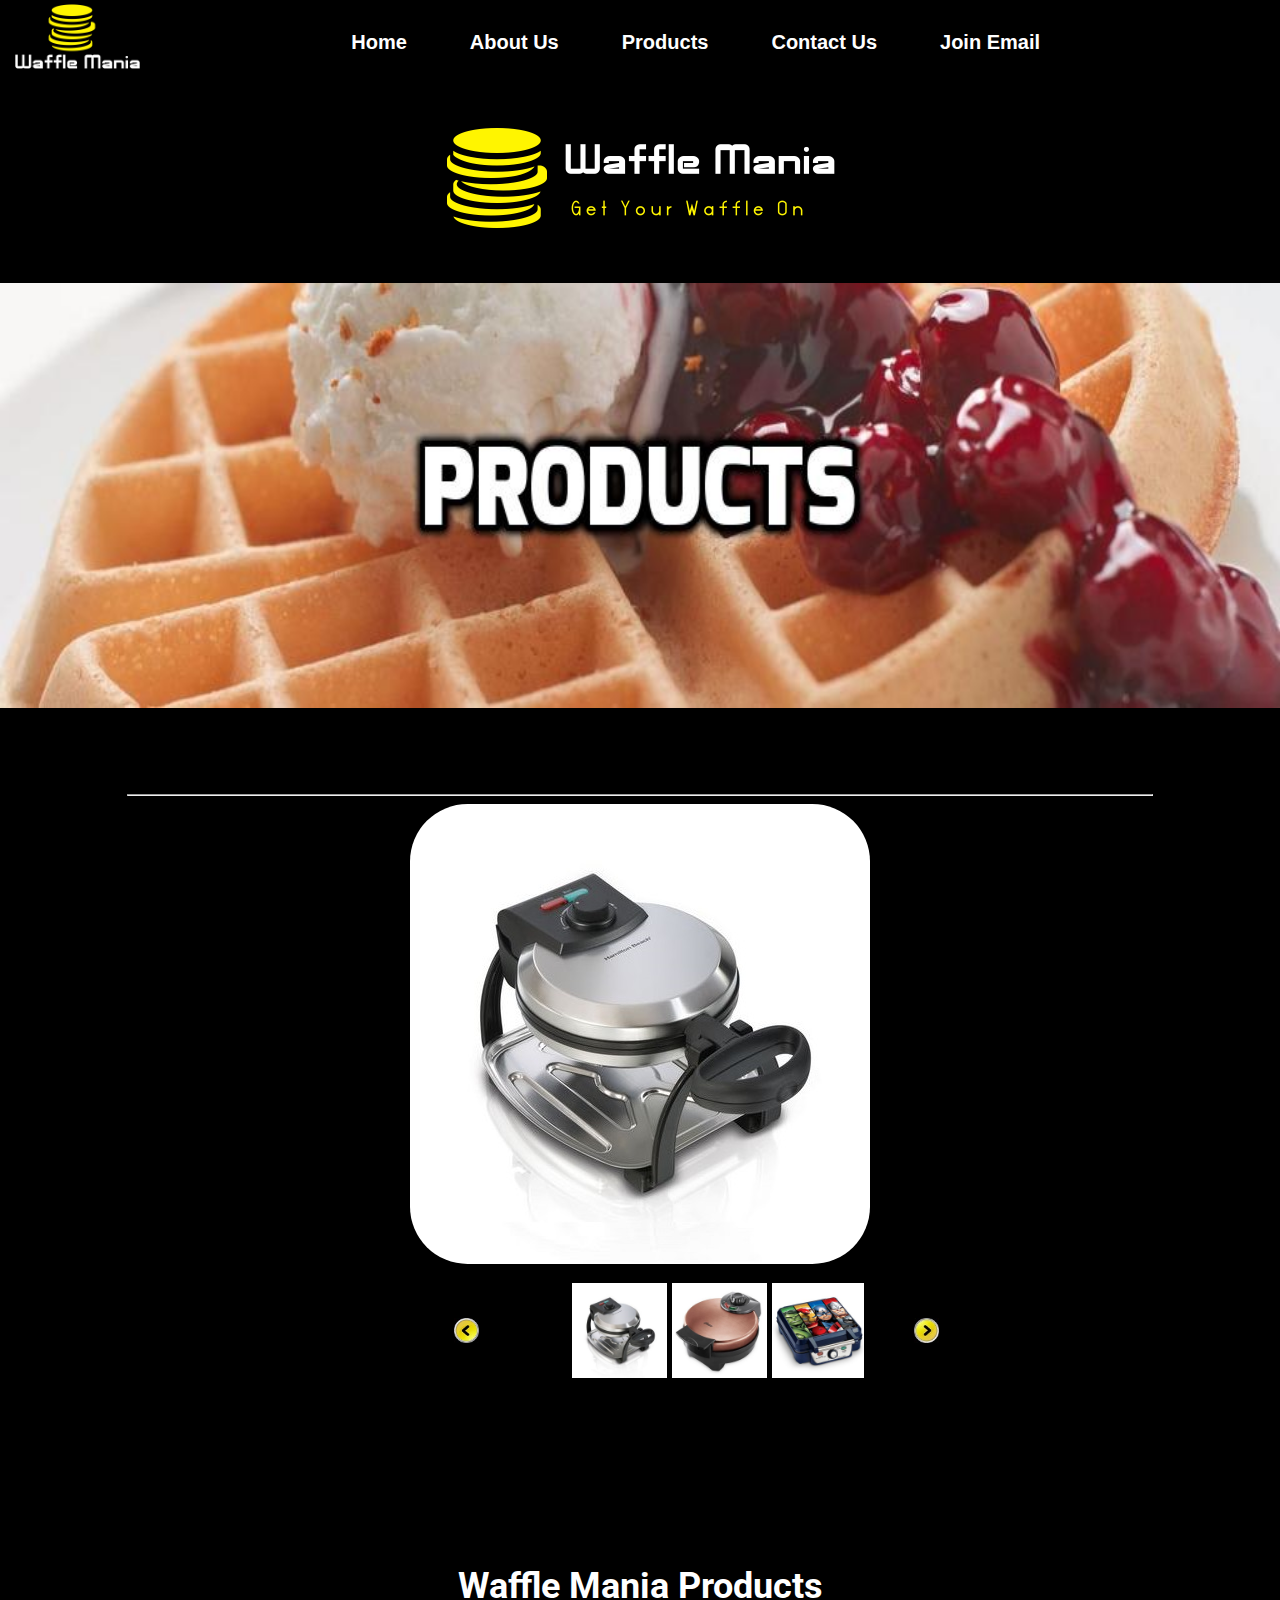
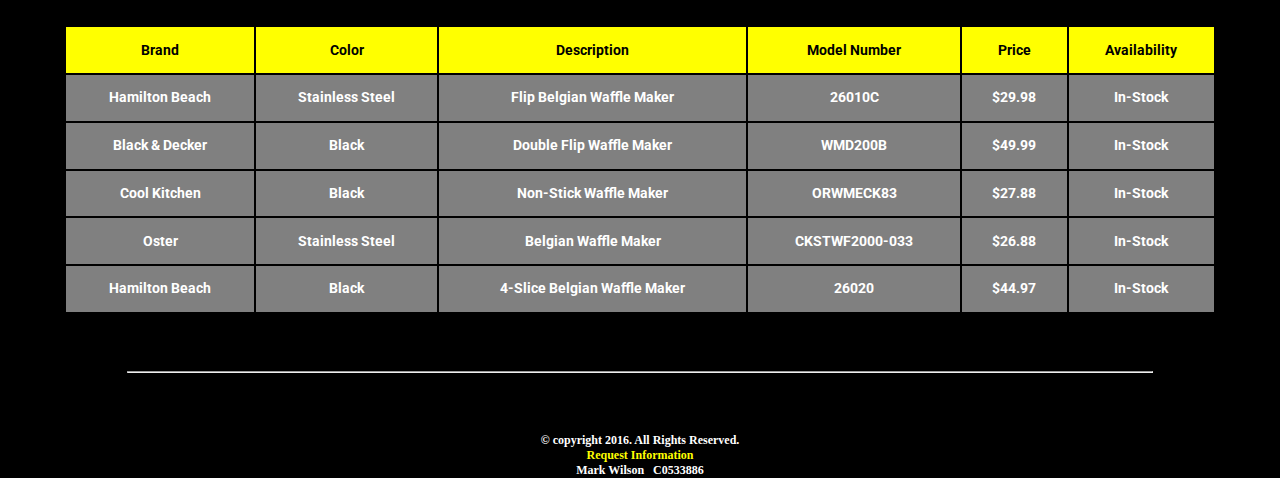
<file: product.html>
﻿<!DOCTYPE html>
<!--Mark Wilson
10/5/16-->
<html lang="en">
	<head>
		<link rel="stylesheet" href="css/tpstyles.css">
		<link rel="stylesheet" href="css/tableformcss.css">
		<link href="https://fonts.googleapis.com/css?family=Roboto" rel="stylesheet">
		<script src="http://code.jquery.com/jquery-2.1.4.min.js"></script>
		<script src="js/productScript.js"></script>
		<script src="js/jquery.highlight.js"></script>
		<link rel="stylesheet" href="jquery-ui-1.12.1.custom/jquery-ui.css">
		<script src="jquery-ui-1.12.1.custom/jquery-ui.js"></script>
		<title>Waffle Mania</title>
		<meta charset="utf-8">
		<meta name="viewport" content="width=device-width, initial-scale=1">
	</head>
	<body>
		<div id="container">
			<header>
				<a href="index.html"><img class="logo" src="images/logo.png" alt="Waffle Mania Logo"></a>
				<div class="banner">
					<img src="images/products.jpg" alt="Product image">
				</div>
			</header>
			<nav class="fixed-nav-bar">
				<img src="images/NavLogo.png" alt="Waffle Mania Logo">
				<ul id = "vecta_menu">
					<li>
						<a href="index.html">Home</a>
					</li>
					<li>
						<a href="about.html"> About Us</a>
					</li>
					<li>
						<a href="product.html">Products</a>
					</li>
					<li>
						<a href="contact.html">Contact Us</a>
					</li>
					<li>
						<a href="join.html">Join Email</a>
					</li>
				</ul>
			</nav>
			<hr/>
			<main>
				<div id= "carousel_group">
					<img id="image_swap" src="images/p1.jpg" alt="Hamilton Beach Belgian Waffle Maker">
					<div id="carousel">
						<div id="left_button" class="button_panel"><img src="images/left.jpg" alt="">
						</div>
						<div id="display_panel">
							<ul id="image_list">
								<li>
									<a href="images/p1.jpg"><img src="images/p1.jpg" alt="Hamilton Beach Belgian Waffle Maker"></a>
								</li>
								<li>
									<a href="images/p2.jpg"><img src="images/p2.jpg" alt="Oster Belgian Waffle Maker"></a>
								</li>
								<li>
									<a href="images/p3.jpg"><img src="images/p3.jpg" alt="Avengers Waffle Maker"></a>
								</li>
								<li>
									<a href="images/p4.jpg"><img src="images/p4.jpg" alt="Disney Magic Waffle Maker"></a>
								</li>
								<li>
									<a href="images/p5.jpg"><img src="images/p5.jpg" alt="Hamilton Beach Waffle Maker"></a>
								</li>
								<li>
									<a href="images/p6.jpg"><img src="images/p6.jpg" alt="Disney Frost Waffle Maker"></a>
								</li>
							</ul>
						</div>
						<div id="right_button" class="button_panel"><img src="images/right.jpg" alt="">
						</div>
					</div>
				</div>
				<div class="products">
					<h5>Waffle Mania Products</h5>
					<p>
						Hamilton Beach: Flip Belgian Waffle Maker <b>$29.98</b>
					</p>
					<p>
						Black & Decker: Double Flip Waffle Maker <b>$49.99</b>
					</p>
					<p>
						Cool Kitchen: Non-Stick Waffle Maker <b>$27.88</b>
					</p>
					<p>
						Oster: Belgian Waffle Maker <b>$26.88</b>
					</p>
					<p>
						Hamilton Beach: 4-Slice Belgian Waffle Maker <b>$44.97</b>
					</p>
				</div>

				<div class="desktop">
					<table>
						<!--Start Table-->
						<caption>
							Waffle Mania Products
						</caption>

						<tr>
							<!--Row 1-->
							<th>Brand</th>
							<th>Color</th>
							<th>Description</th>
							<th>Model Number</th>
							<th>Price</th>
							<th>Availability</th>

						</tr>

						<tr>
							<!--Row 2-->
							<td>Hamilton Beach</td>
							<td>Stainless Steel</td>
							<td>Flip Belgian Waffle Maker</td>
							<td>26010C</td>
							<td>$29.98</td>
							<td>In-Stock</td>
						</tr>

						<tr>
							<!--Row 3-->
							<td>Black & Decker</td>
							<td>Black</td>
							<td>Double Flip Waffle Maker</td>
							<td>WMD200B</td>
							<td>$49.99</td>
							<td>In-Stock</td>
						</tr>

						<tr>
							<!--Row 4-->
							<td>Cool Kitchen</td>
							<td>Black</td>
							<td>Non-Stick Waffle Maker</td>
							<td>ORWMECK83</td>
							<td>$27.88</td>
							<td>In-Stock</td>
						</tr>

						<tr>
							<!--Row 5-->
							<td>Oster</td>
							<td>Stainless Steel</td>
							<td>Belgian Waffle Maker</td>
							<td>CKSTWF2000-033</td>
							<td>$26.88</td>
							<td>In-Stock</td>
						</tr>

						<tr>
							<!--Row 6-->
							<td>Hamilton Beach</td>
							<td>Black</td>
							<td>4-Slice Belgian Waffle Maker</td>
							<td>26020</td>
							<td>$44.97</td>
							<td>In-Stock</td>
						</tr>

					</table><!--End Table-->
				</div>
			</main>
			<hr/>
			<footer>
				&copy; copyright 2016. All Rights Reserved.
				<br>
				<a href="mailto:info@wafflemania.net">Request Information</a>
				<br>
				Mark Wilson &nbsp; C0533886
			</footer>
		</div >
	</body>
</html>
</file>
<file: css/tpstyles.css>
/* Style sheet created by: Mark Wilson C0533886 10/5/16 */
/* colors
 yellow - #fffe00 */

body {
	background-color: black;
}
#container {
	width: 100%;
	margin: 0 auto 0 auto;
}
header {
	margin-top: 0;
	margin-bottom: .1em;
	padding: 1em;
	text-align: center;
	font-size: 1.5em;
	background-color: black;
}
nav {
	font-family: 'Roboto', sans-serif;
	font-size: 1.25em;
	font-weight: bold;
	text-align: center;
}
nav img {
	display: none;
}
nav ul {
	padding: 0;
	margin-top: 0.5em;
	margin-bottom: 0.5em;
}
nav li {
	background-color: black;
	border-radius: .7em;
	list-style-type: none;
	margin: 0.3em;
	padding: 0.4em;
}
nav li a {
	color: yellow;
	text-decoration: none;
}
main {
	display: block;
	font-family: 'Roboto', sans-serif;
	font-size: .9em;
	margin-top: 2em;
	margin-bottom: 1em;
	padding: 2em;
	border-radius: 1em;
	text-align: center;
	background-color: grey;
	box-shadow: .5em .5em .5em #404040;
}
#map {
	display: none;
}
iframe {
	display: none;
}
a {
	color: yellow;
	text-decoration: none;
}
figure img {
	background-color: black;
	display: inline;
	height: 15em;
	width: 15em;
	margin: 0;
	padding: 0.3%;
	border-radius: 1em;
}
figure a {
	background-color: transparent;
	padding: 0;
	text-decoration: none;
}
.button_panel {
	height: 125px;
	padding: 50px 50px;
	float: left;
}
.button_panel img {
	width: 25px;
	height: 25px;
}
#display_panel {
	height: 125px;
	width: 335px;
	overflow: hidden;
	float: left;
}
#image_list {
	left: 0px;
	position: relative;
	width: 900px;
	list-style: none;
}
#image_list li {
	float: left;
	width: 100px;
}
#image_list li img {
	margin-left: none;
	padding-left: none;
	width: 95px;
}
#image_swap {
	margin-bottom: 0;
	margin-left: 0;
	border-radius: 4em;
}
#carousel {
	margin-left: 31.6%;
}
footer {
	font-size: .75em;
	text-align: center;
	margin-top: 5em;
	clear: both;
	color: white;
	font-weight: bold;
}
hr {
	display: none;
}
h1 {
	font-size: 2.2em;
	text-align: center;
}
h2 {
	text-align: center;
}

h3 {
	font-size: 1.3em;
	text-align: center;
}
h5 {
	font-size: 1.3em;
	color: yellow;
}
h6 {
	font-size: 1em;
}
p h2 {
	font-size: 1.3em;
	color: yellow;
	padding: 0;
	margin: 0;
}
.location {
	margin-top: 3em;
	text-align: center;
}
.email {
	display: none;
}
.banner {
	display: none;
}
.products {
	display: inline;
}
.welcome {
	display: inline;
}
.mobile {
	display: inline;
}
.desktop {
	display: none;
}
.tablet {
	display: none;
}

/* Media query for tablet viewport targets screen size with a minimum width of 500px */
@media only screen and (min-width: 500px) {
	header h2 {
		display: inline;
	}
	.mobile {
		display: none;
	}
	.tablet {
		display: block;
		margin-top: 4em;
	}
	.desktop {
		display: none;
	}
	main {
		margin-top: 0;
		margin-bottom: 0;
		padding: 0;
		border-radius: 0;
		box-shadow: 0 0 0 0;
		color: white;
		background-color: transparent;
		text-align: center;
	}
	section {
		margin-top: 1em;
		padding: 0;
		display: inline-block;
		padding-bottom: 3em;
		background-color: transparent;
		width: 100%;
		color: white;
		float: left;
	}
	iframe {
		display: inline;
		width: 400px;
		height: 300px;
		margin-top: 2em;
		border: 0.3em solid white;
		border-radius: 1em;
		margin-bottom: 3em;
	}
	aside {
		color: white;
	}
	article {
		color: white;
	}
	article li {
		font-size: 1.2em;
		margin-left: -2em;
		list-style-type: none;
		text-decoration: none;
	}
	section h1 {
		text-align: left;
	}
	main h1 {
		margin-top: 2em;
		font-size: 3em;
	}
	figcaption {
		font-size: 1.2em;
	}
	main article ul {
		text-align: left;
		text-decoration: none;
	}
	hr {
		display: block;
		width: 80%;
	}
	.location {
		padding-top: 3em;
	}
	#map {
		float: left;
		width: 300px;
		height: 300px;
		display: inline;
		padding-bottom: 3em;
		margin-bottom: 4em;
	}
}

/* Media query for desktop viewport targets screen size with a minimum width of 950px */
@media only screen and (min-width: 1050px) {
	#container {
		width: 100%;
		margin: 0 auto 0 auto;
	}
	body {
		background: none;
		background-color: black;
		margin: 0;
		padding-bottom: 0;
		overflow: auto;
	}
	header {
		margin-top: 3.3em;
		width: 100%;
		background-color: black;
		margin-bottom: 0;
		left: 0;
		right: 0;
		padding-top: 1.5em;
		padding-bottom: 0;
		padding-left: 0;
		padding-right: 0;
		text-align: center;
		background-color: black;
		border-radius: 0;
		box-shadow: 0 0 0;
	}
	.banner {
		display: block;
		text-align: center;
		padding: 0;
		margin-top: 2em;
		margin-bottom: 0;
	}
	.banner img {
		width: 100%;
		height: 425px;
		padding: 0;
		margin: 0;
		margin-bottom: 3em;
	}
	header img {
		margin-top: 0.5em;
		margin-left: 0;
		padding-left: 0;
	}

	.fixed-nav-bar {
		position: fixed;
		top: 0;
		left: 0;
		z-index: 9999;
		width: 100%;
		height: 20px;
		background-color: black;
	}
	nav {
		margin-top: 0;
		margin-bottom: 2em;
		padding-bottom: 3em;
	}
	nav img {
		display: inline;
		float: left;
		padding-top: 0.2em;
		margin-left: 0.75em;
		margin-right: 0.75em;
		height: 325%;
	}
	nav ul {
		margin: 0.3em;
		padding: 0.4em;
		text-align: center;
	}
	nav li {
		border-radius: 0;
		background-color: transparent;
		list-style-type: none;
		font-weight: bold;
		padding-top: 0.5em;
		display: inline-block;
	}
	nav li a {
		color: white;
		font-size: 1em;
		margin-right: 1.5em;
		text-decoration: none;
	}
	nav li a:link, a:visited {
		color: white;
	}

	nav li a:hover, a:active {
		color: #6c6968
	}
	main {
		padding: 0;
		padding-left: 0;
		padding-right: 0;
		margin-left: 0;
		margin-right: 0;
		margin-bottom: 4em;
		border: 0;
		box-shadow: 0 0 0;
	}
	article {
		display: inline;
		background-color: transparent;
		float: left;
		width: 100%;
		margin: 0;
		padding: 0;
		color: white;
		text-align: left;
	}
	article h3 {
		text-align: center;
		font-size: 1.3em;
		color: white;
	}
	article h5 {
		margin-bottom: 0;
		padding-bottom: 0;
	}
	article li {
		margin-top: 0;
		padding-top: 0;
		text-align: center;
		font-size: 1.4em;
		margin-left: 0;
	}
	article figure {
		width: 50%;
		padding: 0;
		padding-top: 0;
		padding-left: 0;
		margin: 0;
	}
	.right {
		float: right;
		width: 50%;
	}
	article img {
		padding: 0;
		text-align: right;
		width: 100%;
		height: 100%;
		float: right;
	}
	article h1 {
		margin-top: 1em;
		text-align: center;
		color: yellow;
	}
	section {
		margin: 0;
		padding: 0;
		display: inline-block;
		padding-bottom: 2em;
		background-color: transparent;
		color: white;
		float: left;
	}
	aside {
		display: inline;
		background-color: black;
		border-radius: 0;
		padding: 0;
		margin: 0;
		text-align: right;
		color: white;
		width: 100%;
	}
	aside figure {
		width: 50%;
		padding: 0;
		padding-top: 0;
		padding-left: 0;
		margin: 0;
	}
	aside h4 {
		padding-top: 14em;
		font-size: 2.4em;
		color: yellow;
		text-align: center;
	}
	aside h2 {
		margin-top: -2em;
	}
	aside img {
		background-color: transparent;
		float: left;
		height: 100%;
		width: 100%;
		box-shadow: 0 0 0 0;
		margin-top: 0;
		margin-bottom: 0;
		padding-top: 0;
		padding: 0;
		padding-left: 0;
		margin-left: 0;
		border-radius: 0;
	}
	figure {
		margin-top: 2em;
	}
	iframe {
		width: 600px;
		height: 415px;
	}
	h5 {
		font-size: 2.4em;
		color: yellow;
		text-align: center;
	}
	h6 {
		font-size: 1.5em;
		color: white;
		font-weight: bold;
		text-align: left;
		margin-right: 2em;
		margin-left: 4em;
	}
	a {
		color: yellow;
	}
	footer {
		color: white;
	}
	.products {
		display: none;
	}
	.location {
		margin-top: -0.4em;
		color: white;
	}
	.welcome {
		display: none;
	}
	.email {
		display: inline;
		margin-top: -20em;
		margin-left: 40em;
		text-align: right;
		float: right;
	}
	.mobile {
		display: none;
	}
	.tablet {
		display: inline;
	}
	.desktop {
		display: inline;
	}
}
</file>
<file: css/tableformcss.css>
/* Style sheet created by: Mark Wilson C0533886 10/5/16 */
/* colors
 yellow - #ecbc2c */

input, select, textarea {
	display: block;
}
fieldset {
	border: 0.1em solid yellow;
	text-align: left;
}
label {
	display: block;
}
span {
	color: red;
	font-size: 87.5%;
}
form ul {
	text-align: left;
	list-style-type: none;
}
.chkbox {
	display: inline-block;
}
.btn {
	margin-top: 1em;
}
/* Media query for tablet viewport targets screen size with a minimum width of 660px */
@media only screen and (min-width: 500px) {

	fieldset {
		float: left;
		text-align: left;
		background-color: transparent;
		border: none;
		font-weight: bold;
		width: 97%;
		padding-left: 7em;
		padding-top: 2em;
	}
	fieldset p {
		text-align: left;
	}
	form p {
		text-align: left;
	}
	label {
		float: left;
		padding-right: 0.5em;
		text-align: left;
		width: 10em;
	}
	.btn {
		margin-left: 12em;
		margin-bottom: 1em;
	}
	table {
		border: 0.2em solid black;
		border-collapse: collapse;
		margin-left: auto;
		margin-right: auto;
		width: 90%;
	}
	th, td {
		border: 0.2em solid black;
		padding: 1em;
		font-weight: bold;
		background-color: grey;
	}
	th {
		background-color: yellow;
		color: black;
	}
	caption {
		margin-top: 2em;
		font-size: 2.5em;
		font-weight: bold;
		padding-bottom: 0.5em;
	}
}
/* Media query for tablet viewport targets screen size with a minimum width of 950px */
@media only screen and (min-width: 1050px) {

	fieldset {
		float: left;
		text-align: left;
		background-color: white;
		color: white;
		font-weight: bold;
		width: 30%;
		border: none;
		margin-top: 3em;
		margin-left: 15em;
		background-color: transparent;
	}
	fieldset p {
		text-align: left;
	}
	form p {
		text-align: center;
		color: white;
	}
	textarea {
		width: 70%;
		padding-right: 1em;
		padding-left: 1em;
		padding-top: 1em;
		padding-bottom: 1em;
		background-color: white;
	}
	input {
		font-size: 1.2em;
		color: grey;
		background-color: white;
	}
	select {
		background-color: white;
	}
	.btn {
		background-color: black;
		color: white;
	}
	label {
		float: left;
		padding-right: 0.5em;
		text-align: left;
		width: 10em;
	}
	form {
		background-color: transparent;
		padding: 1em;
	}
	td:hover {
		color: black;
		background-color: yellow;
	}
}
</file>
